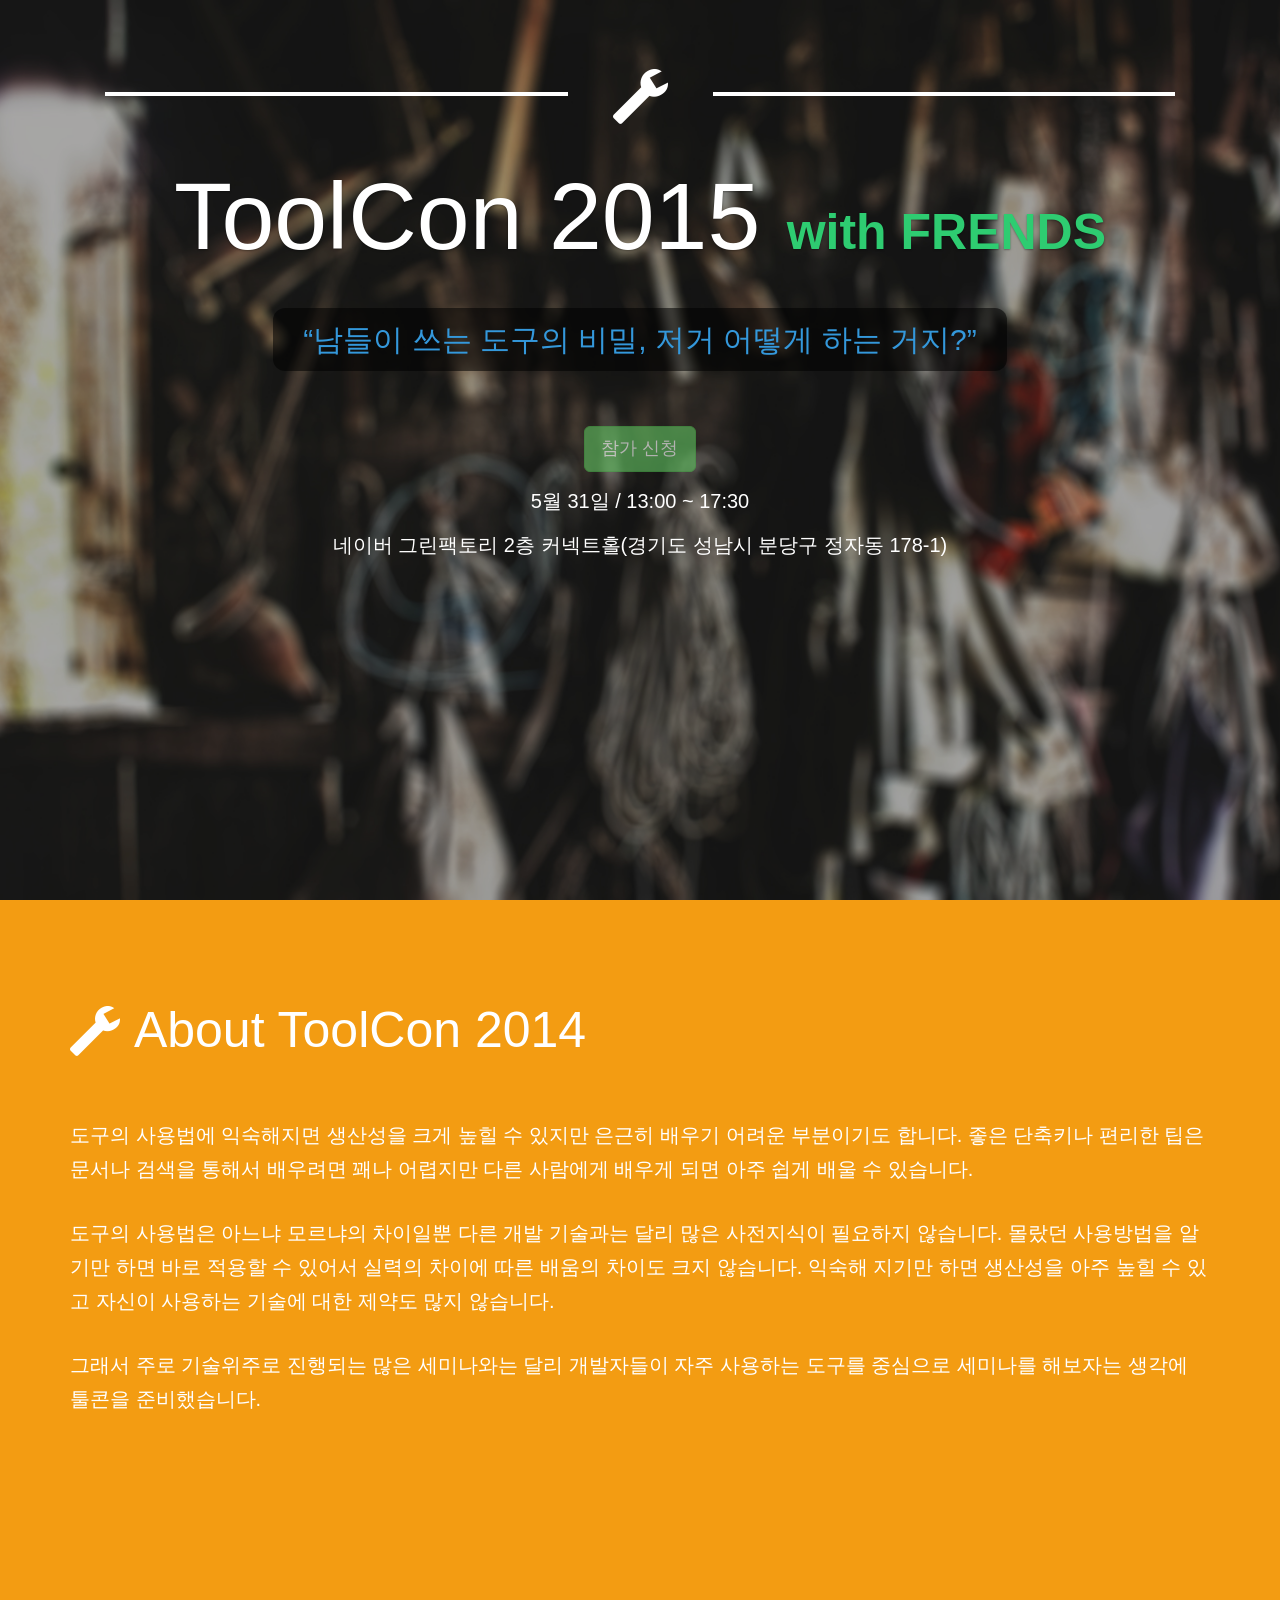
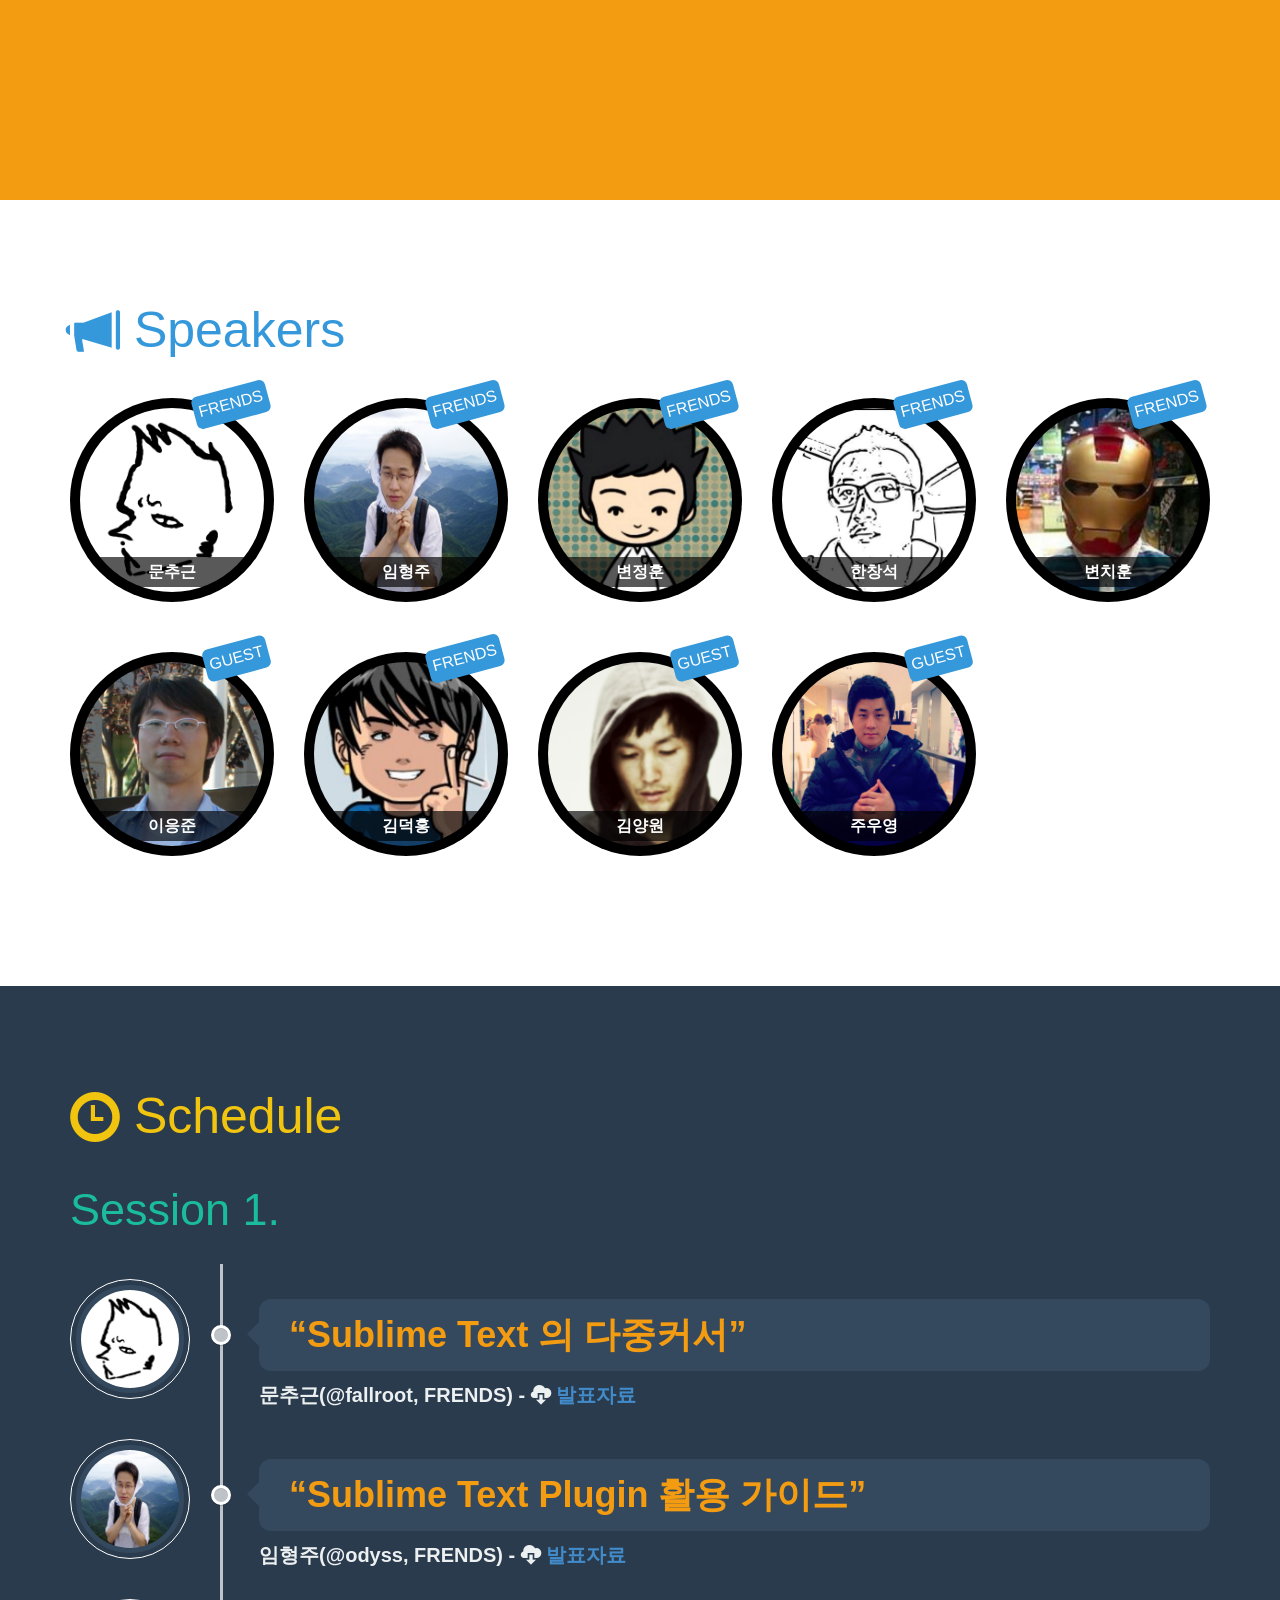
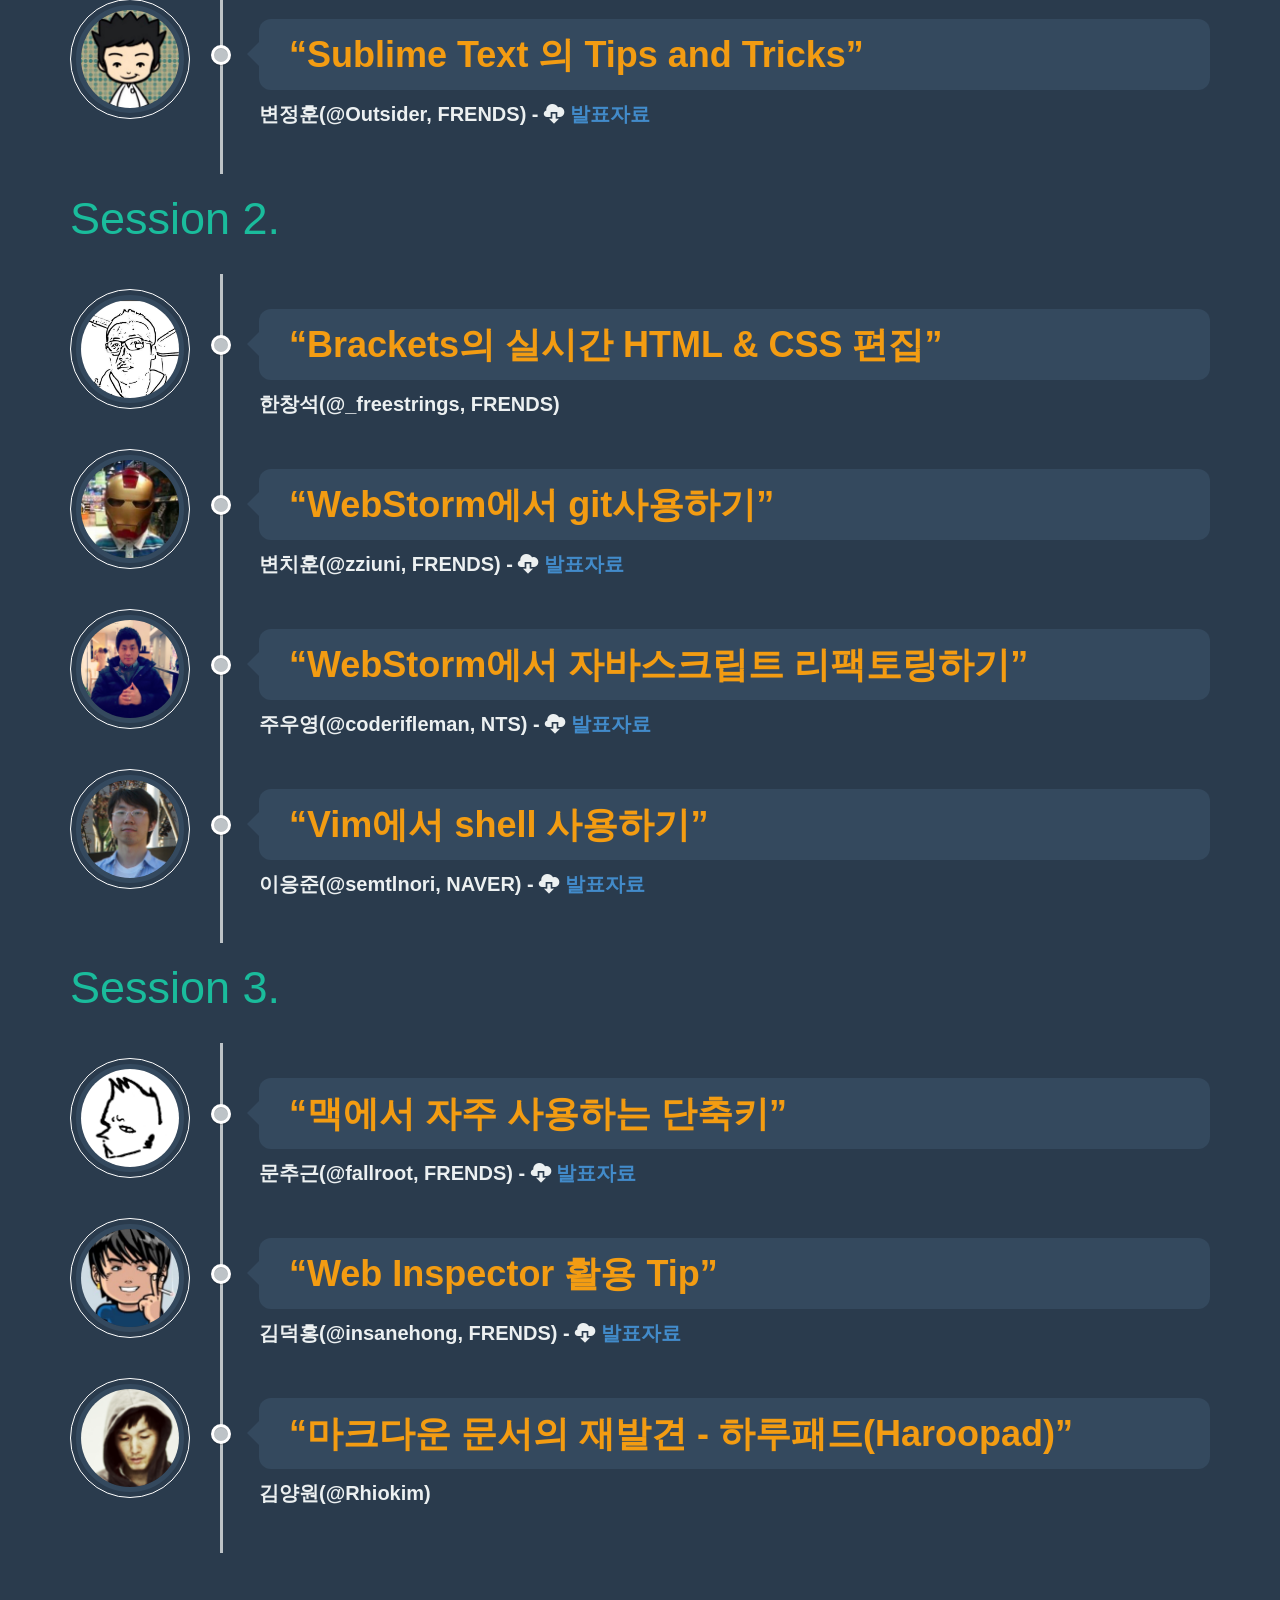
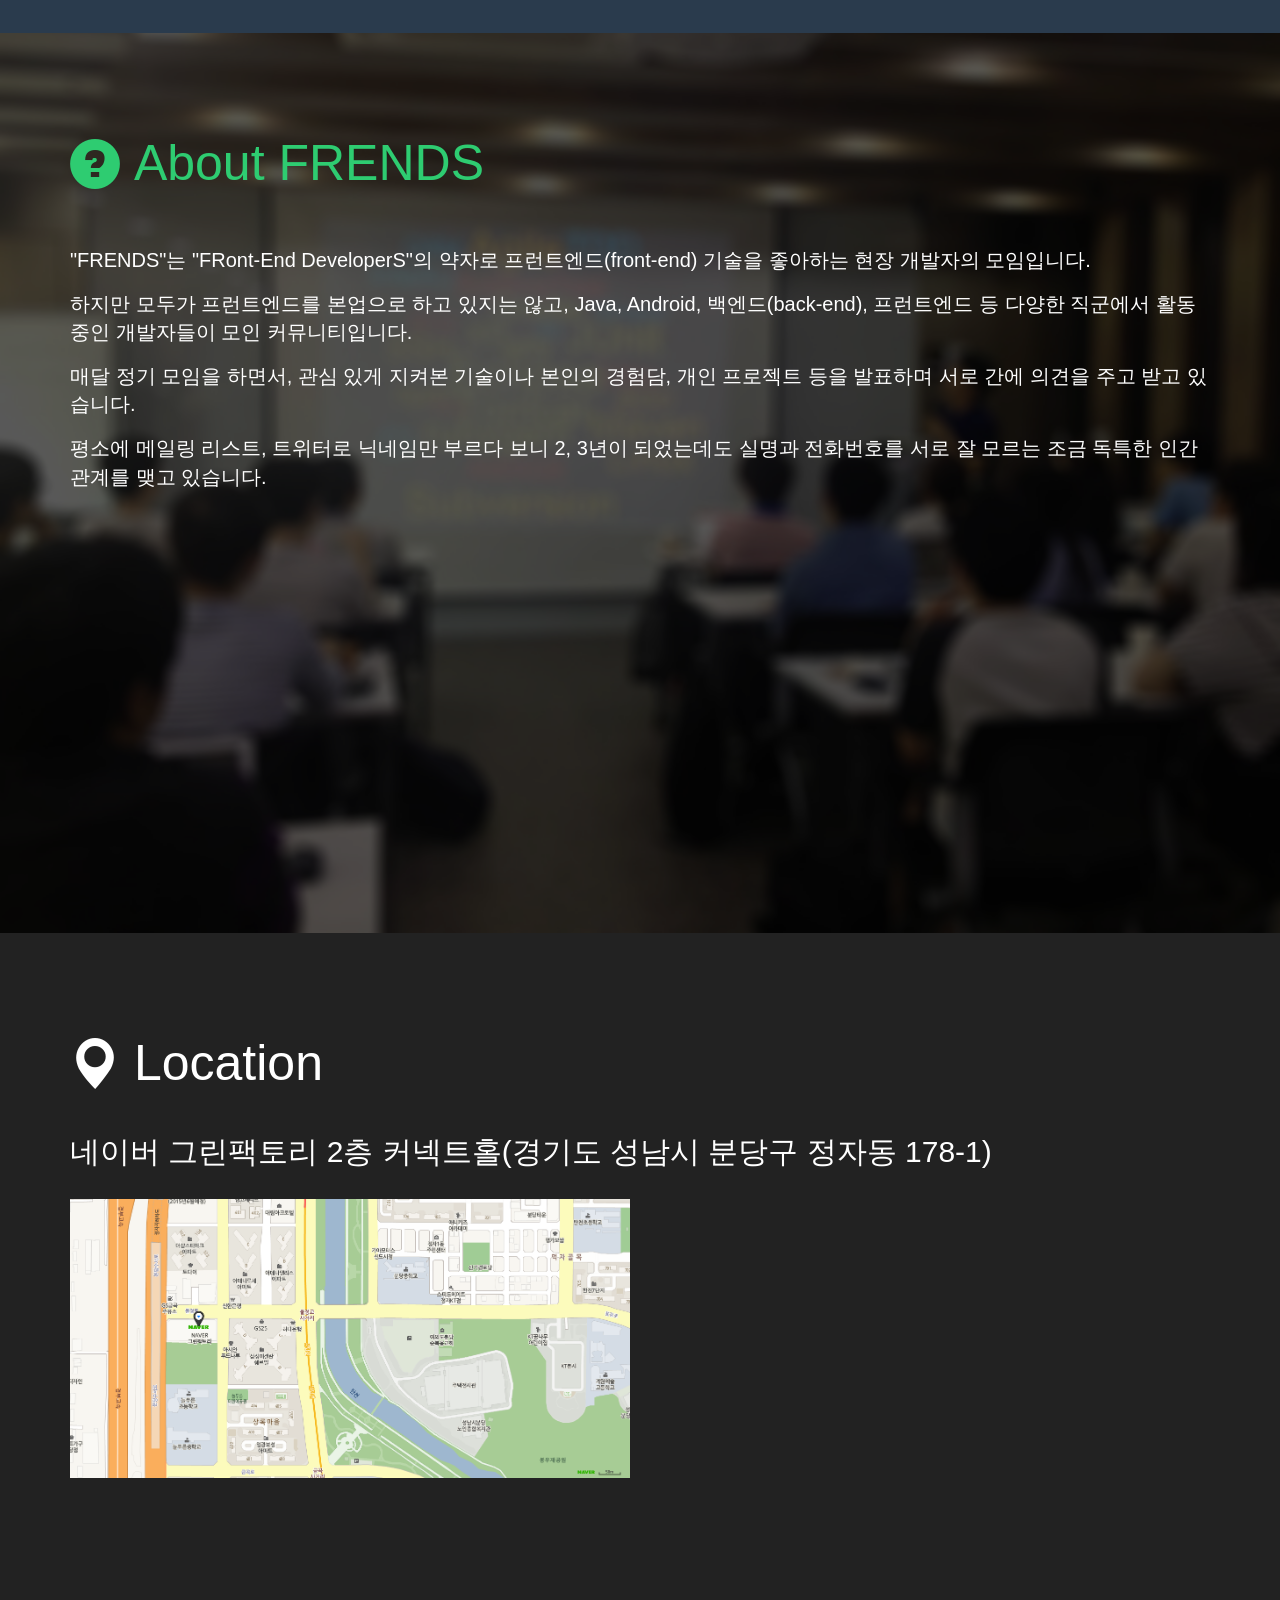
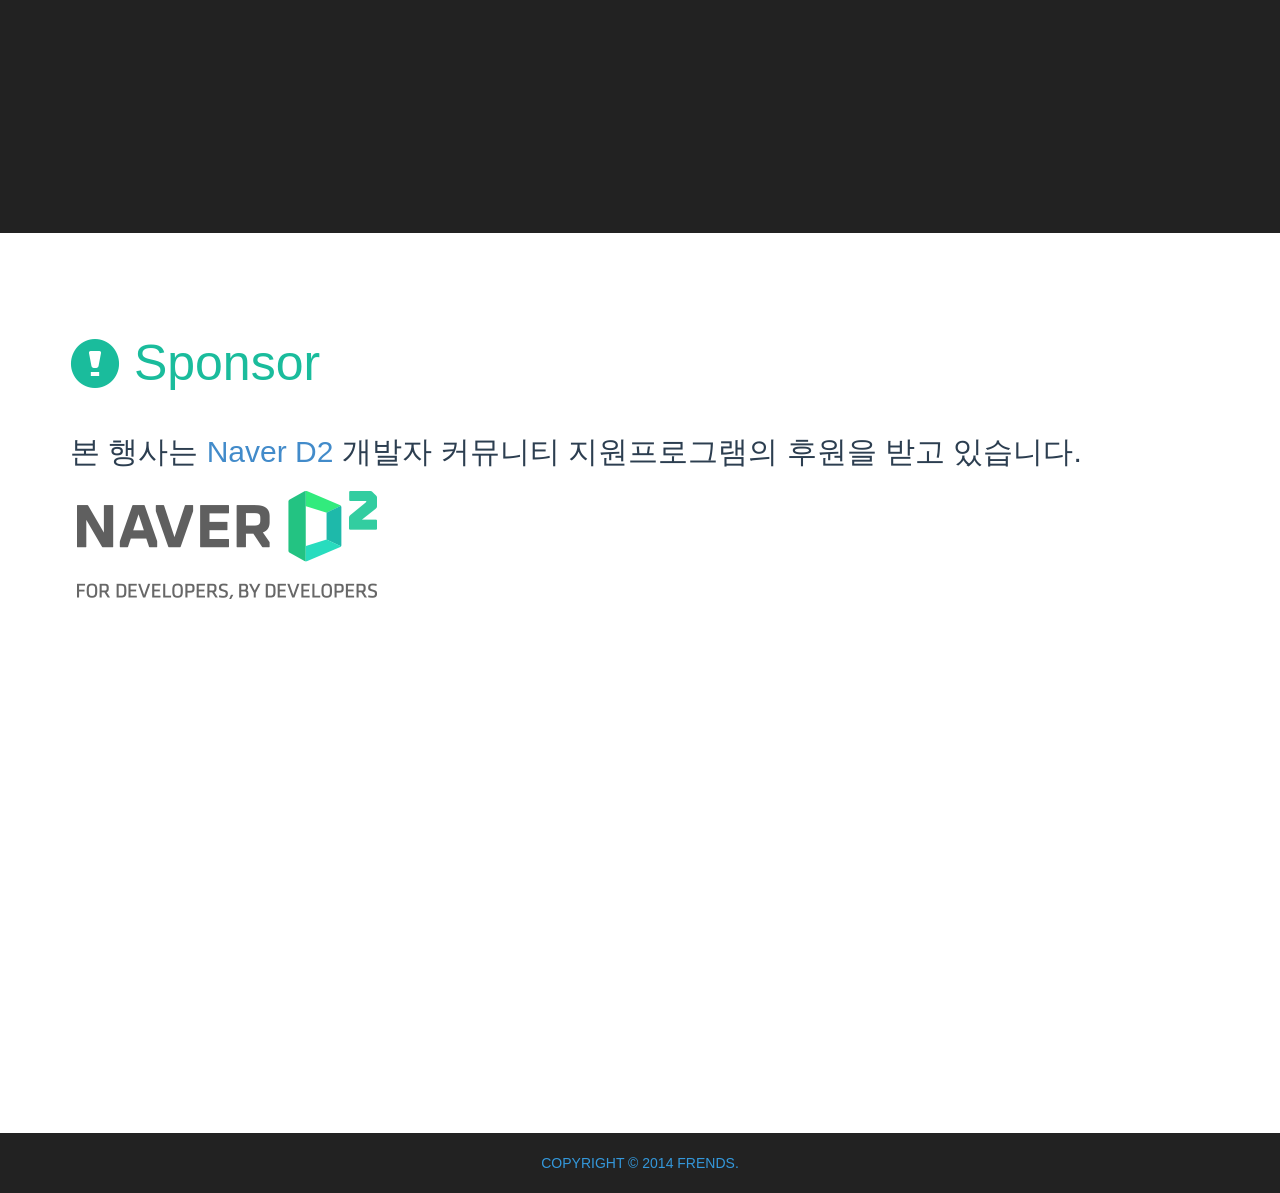
<file: index.html>
<!DOCTYPE html>
<html lang="ko">
<head>
<meta charset="utf-8">
<meta http-equiv="X-UA-Compatible" content="IE=edge,chrome=1">
<title>ToolCon 2014 with FRENDS</title>
<meta name="viewport" content="width=device-width, initial-scale=1.0;" />
<meta name="author" content="FRENDS">
<meta name="description" content="'FRENDS와 함께 하는 ToolCon 2014'는 기술위주로 진행되는 많은 세미나와는 달리 개발자들이 자주 사용하는 도구를 중심으로 편리한 사용 방법 혹은 유용한 Tip 과 관련 지식을 공유하는고 즐기는 국내최초의 개발 툴 컨퍼런스 이다.">
<meta name="keywords" content="FRENDS, ToolCon">
<meta name="generator" content="FRENDS">
<meta property="og:title" content="FRENDS와 함께하는 ToolCon 2014"/>
<meta property="og:type" content="website"/>
<meta property="og:image" content="http://Toolcon.frends.kr/assets/images/toolcon-logo.jpg"/>
<meta property="og:url" content="http://Toolcon.frends.kr/"/>
<meta property="og:description" content="'FRENDS와 함께 하는 ToolCon 2014'는 기술위주로 진행되는 많은 세미나와는 달리 개발자들이 자주 사용하는 도구를 중심으로 편리한 사용 방법 혹은 유용한 Tip 과 관련 지식을 공유하는고 즐기는 국내최초의 개발 툴 컨퍼런스 이다."/>
<meta property="og:site_name" content="FRENDS와 함께하는 ToolCon 2014"/>
<link rel="shortcut icon" href="/assets/images/favicon.ico" type="image/x-icon">
<link rel="icon" href="/assets/images/favicon.ico" type="image/x-icon">
<link rel="stylesheet" href="/assets/bootstrap/css/bootstrap.css">
<link rel="stylesheet" href="/assets/css/style.css">
<!-- HTML5 shim, for IE6-8 support of HTML5 elements -->
<!--[if lt IE 9]>
  <script src="http://html5shim.googlecode.com/svn/trunk/html5.js"></script>
<![endif]-->
</head>
<body>
<header class="navbar navbar-default navbar-fixed-top" role="navigation" data-spy="affix" data-offset-top="10" id="nav">
    <div class="container">
        <div class="navbar-header">
          <button type="button" class="navbar-toggle" data-toggle="collapse" data-target=".navbar-collapse">
            <span class="sr-only">Toggle navigation</span>
            <span class="icon-bar"></span>
            <span class="icon-bar"></span>
            <span class="icon-bar"></span>
          </button>
          <a class="navbar-brand" href="#introduction">ToolCon 2015</a>
        </div>
        <div class="navbar-collapse collapse">
            <ul class="nav navbar-nav">
                <li><a href="#speakers">Speakers</a></li>
                <li><a href="#schedule">Schedule</a></li>
                <li><a href="#location">Location</a></li>
            </ul>
        </div><!--/.nav-collapse -->
    </div>
</header>
<section class="section-introduction" id="introduction">
    <div class="cover-blur-dark"></div>
    <div class="introduction text-center">
        <div class="masthead-branding">
            <i class="glyphicon glyphicon-wrench"></i>
        </div>
        <h1>
            ToolCon 2015 <strong>with FRENDS</strong>
        </h1>
        <h2>“남들이 쓰는 도구의 비밀,  저거 어떻게 하는 거지?”</h2>
        <p >
            <button type="button" disabled="disabled" class="btn btn-success btn-lg" target="_blank">
                참가 신청
            </button>
        </p>
        <p>5월 31일 / 13:00 ~ 17:30</p>
        <p><span>네이버 그린팩토리 2층 커넥트홀</span><span class="address">(경기도 성남시 분당구 정자동 178-1)</span></p>
    </div> 
</section>
<section class="section-about-conference" id="about-ToolCon"> 
    <div class="container">
        <h2 class="sub-title">
            <i class="glyphicon glyphicon-wrench vertical-middle"></i> 
            <span class="vertical-middle">About ToolCon 2014</span>
        </h2>        
        <p>
        도구의 사용법에 익숙해지면 생산성을 크게 높힐 수 있지만 은근히 배우기 어려운 부분이기도 합니다. 좋은 단축키나 편리한 팁은 문서나 검색을 통해서 배우려면 꽤나 어렵지만 다른 사람에게 배우게 되면 아주 쉽게 배울 수 있습니다. 
        </p>
        <p>
        도구의 사용법은 아느냐 모르냐의 차이일뿐 다른 개발 기술과는 달리 많은 사전지식이 필요하지 않습니다. 몰랐던 사용방법을 알기만 하면 바로 적용할 수 있어서 실력의 차이에 따른 배움의 차이도 크지 않습니다. 익숙해 지기만 하면 생산성을 아주 높힐 수 있고 자신이 사용하는 기술에 대한 제약도 많지 않습니다.
        </p>
        <p>
        그래서 주로 기술위주로 진행되는 많은 세미나와는 달리 개발자들이 자주 사용하는 도구를 중심으로 세미나를 해보자는 생각에 툴콘을 준비했습니다.
        </p>
    </div>
</section>
<section class="section-speakers" id="speakers"> 
    <div class="container">
        <h2 class="sub-title">
            <i class="glyphicon glyphicon-bullhorn vertical-middle"></i> 
            <span class="vertical-middle">Speakers</span>
        </h2>
        <ul class="speakers">
            <li  data-info="FRENDS">
                <div class="spearks-image">
                    <a href="https://twitter.com/fallroot" target="_blank">
                        <img src="/assets/images/fallroot.png">
                    </a>
                    <span class="speaker-name">문추근</span>
                    <span class="speaker-twitter">@fallroot</span>
                </div>
            </li>
            <li  data-info="FRENDS">
                <div class="spearks-image">
                    <a href="https://twitter.com/odyss009" target="_blank">
                        <img src="/assets/images/oddyss.jpg">
                    </a>
                    <span class="speaker-name">임형주</span>
                    <span class="speaker-twitter">@odyss</span>
                </div>
            </li>
            <li  data-info="FRENDS">
                <div class="spearks-image">
                    <a href="https://twitter.com/Outsideris" target="_blank">
                        <img src="/assets/images/outsider.jpg">
                    </a>
                    <span class="speaker-name">변정훈</span>
                    <span class="speaker-twitter">@Outsider</span>
                </div>
            </li>
            <li  data-info="FRENDS">
                <div class="spearks-image">
                    <a href="https://twitter.com/_freestrings" target="_blank">
                        <img src="/assets/images/freestring.jpeg">
                    </a>
                    <span class="speaker-name">한창석</span>
                    <span class="speaker-twitter">@_freestrings</span>
                </div>
            </li>
            <li  data-info="FRENDS">
                <div class="spearks-image">
                    <a href="https://twitter.com/zziuni" target="_blank">
                        <img src="/assets/images/zziuni.jpeg">
                    </a>
                    <span class="speaker-name">변치훈</span>
                    <span class="speaker-twitter">@zziuni</span>
                </div>
            </li>
            <li  data-info="GUEST">
                <div class="spearks-image">
                    <a href="https://twitter.com/semtlnori" target="_blank">
                        <img src="/assets/images/semtlnori.jpg">
                    </a>    
                    <span class="speaker-name">이응준</span>
                    <span class="speaker-twitter">@semtlnori</span>
                </div>
            </li>
            <li  data-info="FRENDS">
                 <div class="spearks-image">
                    <a href="https://twitter.com/insanehong" target="_blank">
                        <img src="/assets/images/insanehong.jpeg">
                    </a>
                    <span class="speaker-name">김덕홍</span>
                    <span class="speaker-twitter">@insanehong</span>
                </div>
            </li>
            <li data-info="GUEST">
                <div class="spearks-image">
                    <a href="https://twitter.com/Rhiokim" target="_blank">
                        <img src="/assets/images/rhio.png">
                    </a>
                    <span class="speaker-name">김양원</span>
                    <span class="speaker-twitter">@Rhiokim</span>
                </div>
            </li>
            <li data-info="GUEST">
                <div class="spearks-image">
                    <a href="https://twitter.com/coderifleman" target="_blank">
                        <img src="/assets/images/coderifleman.jpeg">
                    </a>
                    <span class="speaker-name">주우영</span>
                    <span class="speaker-twitter">@coderifleman</span>
                </div>
            </li>
        </ul>
    </div>
</section>
<section class="section-schedule" id="schedule">
    <div class="cover-blur-dark invers"></div>
    <div class="container">
        <h2 class="sub-title">
            <i class="glyphicon glyphicon-time vertical-middle"></i> 
            <span class="vertical-middle">Schedule</span>
        </h2>
        <h3>Session 1.</h3>
        <ul class="schedule">
            <li>
                <div class="speaker-image">
                    <img src="/assets/images/fallroot.png">
                </div>
                <div class="schedule-description">
                    <div class="description-content">“Sublime Text 의 다중커서”</div>
                    <div class="desctiption-metainfo">
                        <span>문추근(@fallroot, FRENDS) - <i class="glyphicon glyphicon-cloud-download"></i> <a href="http://www.slideshare.net/fallroot/multiple-cursors-in-sublime-text" target="_blank">발표자료</a></span>
                    </div>
                </div>
            </li>
            <li>
                <div class="speaker-image">
                    <img src="/assets/images/oddyss.jpg">
                </div>
                <div class="schedule-description">
                    <div class="description-content">“Sublime Text Plugin 활용 가이드”</div>
                    <div class="desctiption-metainfo">
                        <span>임형주(@odyss, FRENDS) - <i class="glyphicon glyphicon-cloud-download"></i> <a href="http://www.slideshare.net/odyss009/development-with-sublime" target="_blank">발표자료</a></span>
                    </div>
                </div>
            </li>
            <li>
                <div class="speaker-image">
                    <img src="/assets/images/outsider.jpg">
                </div>
                <div class="schedule-description">
                    <div class="description-content">“Sublime Text 의 Tips and Tricks”</div>
                    <div class="desctiption-metainfo">
                        <span>변정훈(@Outsider, FRENDS) - <i class="glyphicon glyphicon-cloud-download"></i> <a href="http://www.slideshare.net/rockdoli/toolcon-2014" target="_blank">발표자료</a></span>
                    </div>
                </div>
            </li>
        </ul>
        <h3>Session 2.</h3>
        <ul class="schedule">
            <li>
                <div class="speaker-image">
                    <img src="/assets/images/freestring.jpeg">
                </div>
                <div class="schedule-description">
                    <div class="description-content">“Brackets의 실시간 HTML & CSS 편집”</div>
                    <div class="desctiption-metainfo">
                        <span>한창석(@_freestrings, FRENDS)</span>
                    </div>
                </div>
            </li>
            <li>
                <div class="speaker-image">
                    <img src="/assets/images/zziuni.jpeg">
                </div>
                <div class="schedule-description">
                    <div class="description-content">“WebStorm에서 git사용하기”</div>
                    <div class="desctiption-metainfo">
                        <span>변치훈(@zziuni, FRENDS) - <i class="glyphicon glyphicon-cloud-download"></i> <a href="http://www.slideshare.net/zziuni/2014-frendss-toolcon-webstorm-git " target="_blank">발표자료</a></span>
                    </div>
                </div>
            </li>
            <li>
                <div class="speaker-image">
                    <img src="/assets/images/coderifleman.jpeg">
                </div>
                <div class="schedule-description">
                    <div class="description-content">“WebStorm에서 자바스크립트 리팩토링하기”</div>
                    <div class="desctiption-metainfo">
                        <span>주우영(@coderifleman, NTS)  - <i class="glyphicon glyphicon-cloud-download"></i> <a href="http://www.slideshare.net/UyeongJu/toolcon2014-webstorm" target="_blank">발표자료</a></span>
                    </div>
                </div>
            </li>
            <li>
                <div class="speaker-image">
                    <img src="/assets/images/semtlnori.jpg">
                </div>
                <div class="schedule-description">
                    <div class="description-content">“Vim에서 shell 사용하기”</div>
                    <div class="desctiption-metainfo">
                        <span>이응준(@semtlnori, NAVER) - <i class="glyphicon glyphicon-cloud-download"></i> <a href="https://github.com/npcode/vimxshell/blob/master/vim.md" target="_blank">발표자료</a></span>
                    </div>
                </div>
            </li>
        </ul>
        <h3>Session 3.</h3>
        <ul class="schedule">
            <li>
                <div class="speaker-image">
                    <img src="/assets/images/fallroot.png">
                </div>
                <div class="schedule-description">
                    <div class="description-content">“맥에서 자주 사용하는 단축키”</div>
                    <div class="desctiption-metainfo">
                        <span>문추근(@fallroot, FRENDS) - <i class="glyphicon glyphicon-cloud-download"></i> <a href="http://www.slideshare.net/fallroot/os-x-basic-shortcuts" target="_blank">발표자료</a></span>
                    </div>
                </div>
            </li>
            <li>
                <div class="speaker-image">
                    <img src="/assets/images/insanehong.jpeg">
                </div>
                <div class="schedule-description">
                    <div class="description-content">“Web Inspector 활용 Tip”</div>
                    <div class="desctiption-metainfo">
                        <span>김덕홍(@insanehong, FRENDS) - <i class="glyphicon glyphicon-cloud-download"></i> <a href="http://www.slideshare.net/insanehong/how-to-use-web-inspector-at-toolcon-2014" target="_blank">발표자료</a></span>
                    </div>
                </div>
            </li>
            <li>
                <div class="speaker-image">
                    <img src="/assets/images/rhio.png">
                </div>
                <div class="schedule-description">
                    <div class="description-content">“마크다운 문서의 재발견 - 하루패드(Haroopad)”</div>
                    <div class="desctiption-metainfo">
                        <span>김양원(@Rhiokim)</span>
                    </div>
                </div>
            </li>
        </ul>
    </div>
</section>
<section class="section-frends">
    <div class="cover-blur-dark inverse"></div>
    <div class="container">
       <h2 class="sub-title">
            <i class="glyphicon glyphicon-question-sign vertical-middle"></i> 
            <span class="vertical-middle">About FRENDS</span>
        </h2>
        <p>"FRENDS"는 "FRont-End DeveloperS"의 약자로 프런트엔드(front-end) 기술을 좋아하는 현장 개발자의 모임입니다.</p> 
        <p>하지만 모두가 프런트엔드를 본업으로 하고 있지는 않고, Java, Android, 백엔드(back-end), 프런트엔드 등 다양한 직군에서 활동 중인 개발자들이 모인 커뮤니티입니다.</p>
        <p>매달 정기 모임을 하면서, 관심 있게 지켜본 기술이나 본인의 경험담, 개인 프로젝트 등을 발표하며 서로 간에 의견을 주고 받고 있습니다.</p>
        <p>평소에 메일링 리스트, 트위터로 닉네임만 부르다 보니 2, 3년이 되었는데도 실명과 전화번호를 서로 잘 모르는 조금 독특한 인간 관계를 맺고 있습니다.</p>
    </div>
</section>
<section class="section-location" id="location">
    <div class="container">
       <h2 class="sub-title">
            <i class="glyphicon glyphicon-map-marker vertical-middle"></i> 
            <span class="vertical-middle">Location</span>
        </h2>
        <p>네이버 그린팩토리 2층 커넥트홀(경기도 성남시 분당구 정자동 178-1)</p>
        <div class="location-map">
            <a href="http://me2.do/xSZd5P27" target="_blank"><img src="/assets/images/map.png"></a>
        </div>
    </div>
</section>
<section class="section-sponsor">
    <div class="container">
         <h2 class="sub-title">
            <i class="glyphicon glyphicon-exclamation-sign vertical-middle"></i> 
            <span class="vertical-middle">Sponsor</span>
        </h2>
        <p>본 행사는  <a href="http://dev.naver.com/d2" target="_blank">Naver D2</a> 개발자 커뮤니티 지원프로그램의 후원을 받고 있습니다.<p> 
        <p class="sponsor-banner"><img src="/assets/images/NAVER_D2_banner_314.png"></p>
    </div>
</section>
<footer>
    <p>COPYRIGHT © 2014 FRENDS.</p>
</footer>
<script src="/assets/javascripts/jquery.1.9.1.min.js"></script> 
<script src="/assets/bootstrap/js/bootstrap.min.js"></script>
<script type="text/javascript"
 src="http://openapi.map.naver.com/openapi/naverMap.naver?ver=2.0&key=659cb50c578d00184c448c28c17706f1"></script>
<script src="/assets/javascripts/toolcon2014.js"></script> 
</body>
</html>
</file>
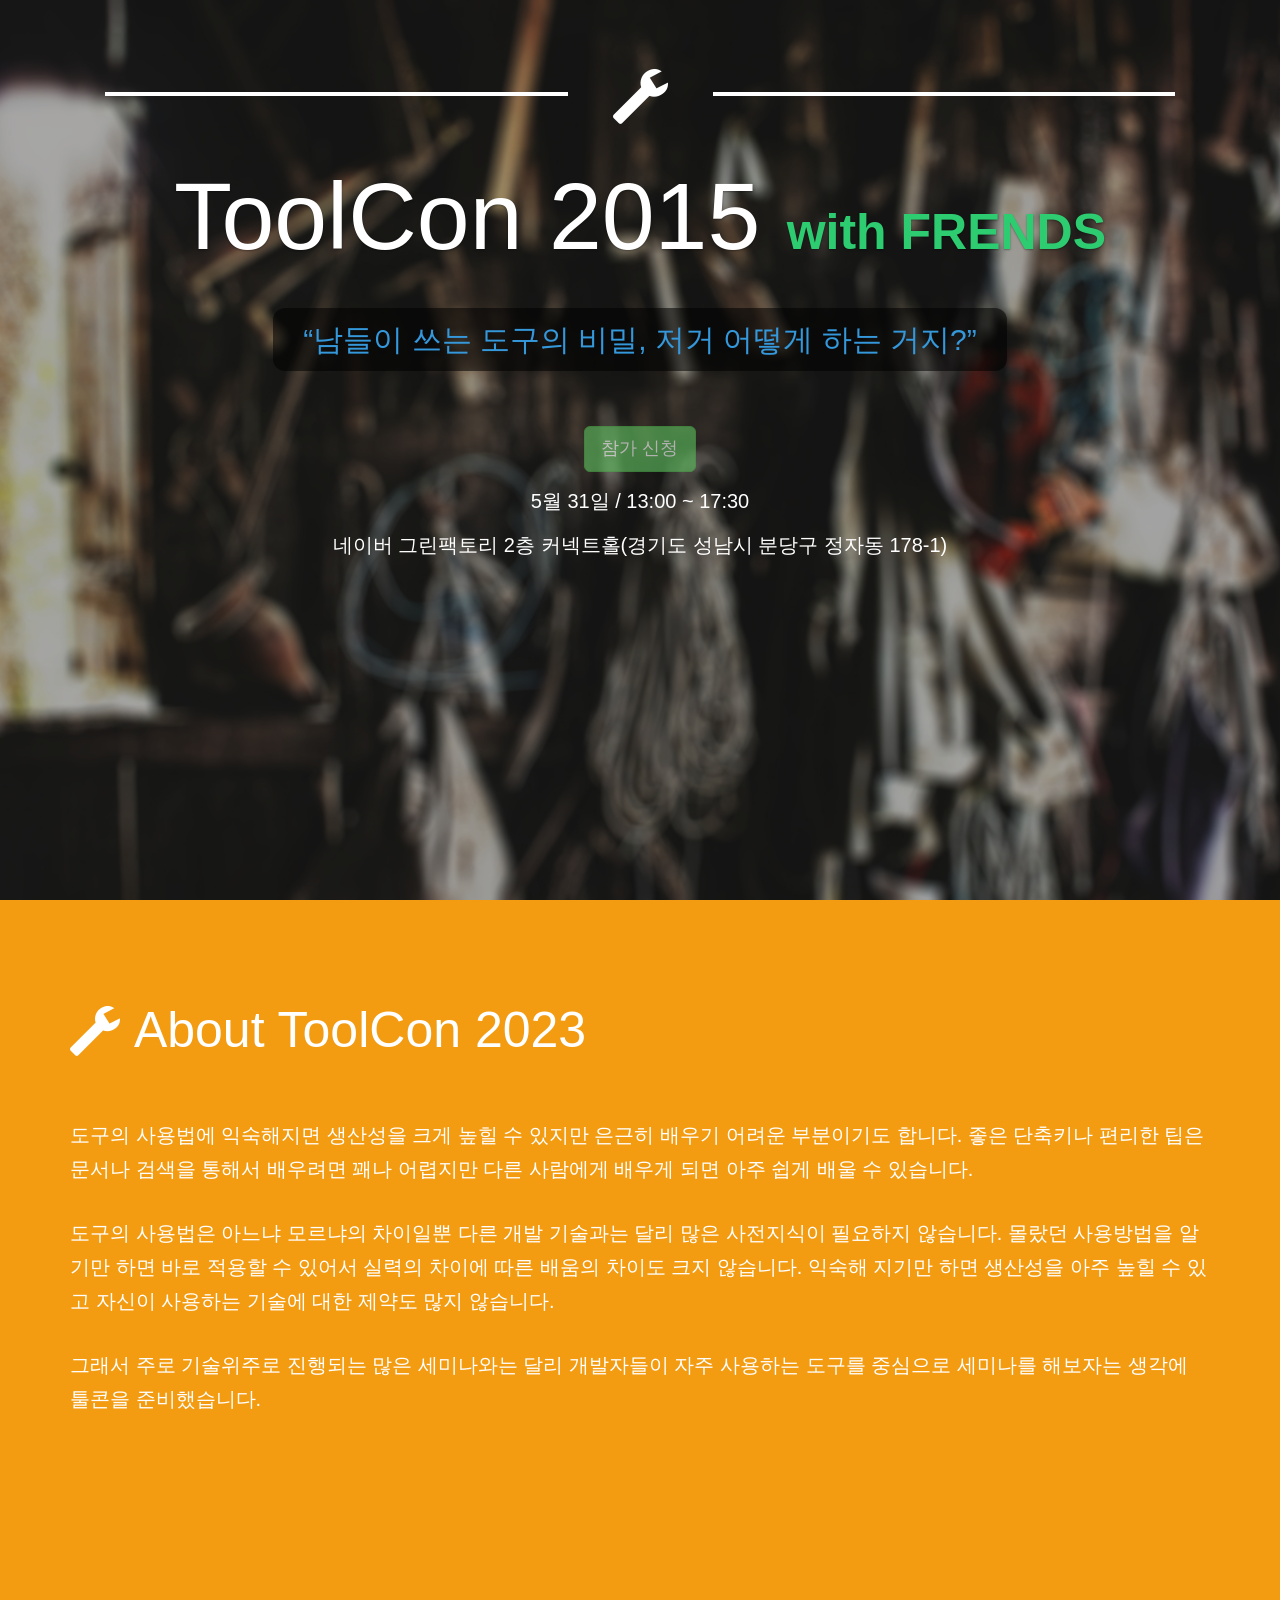
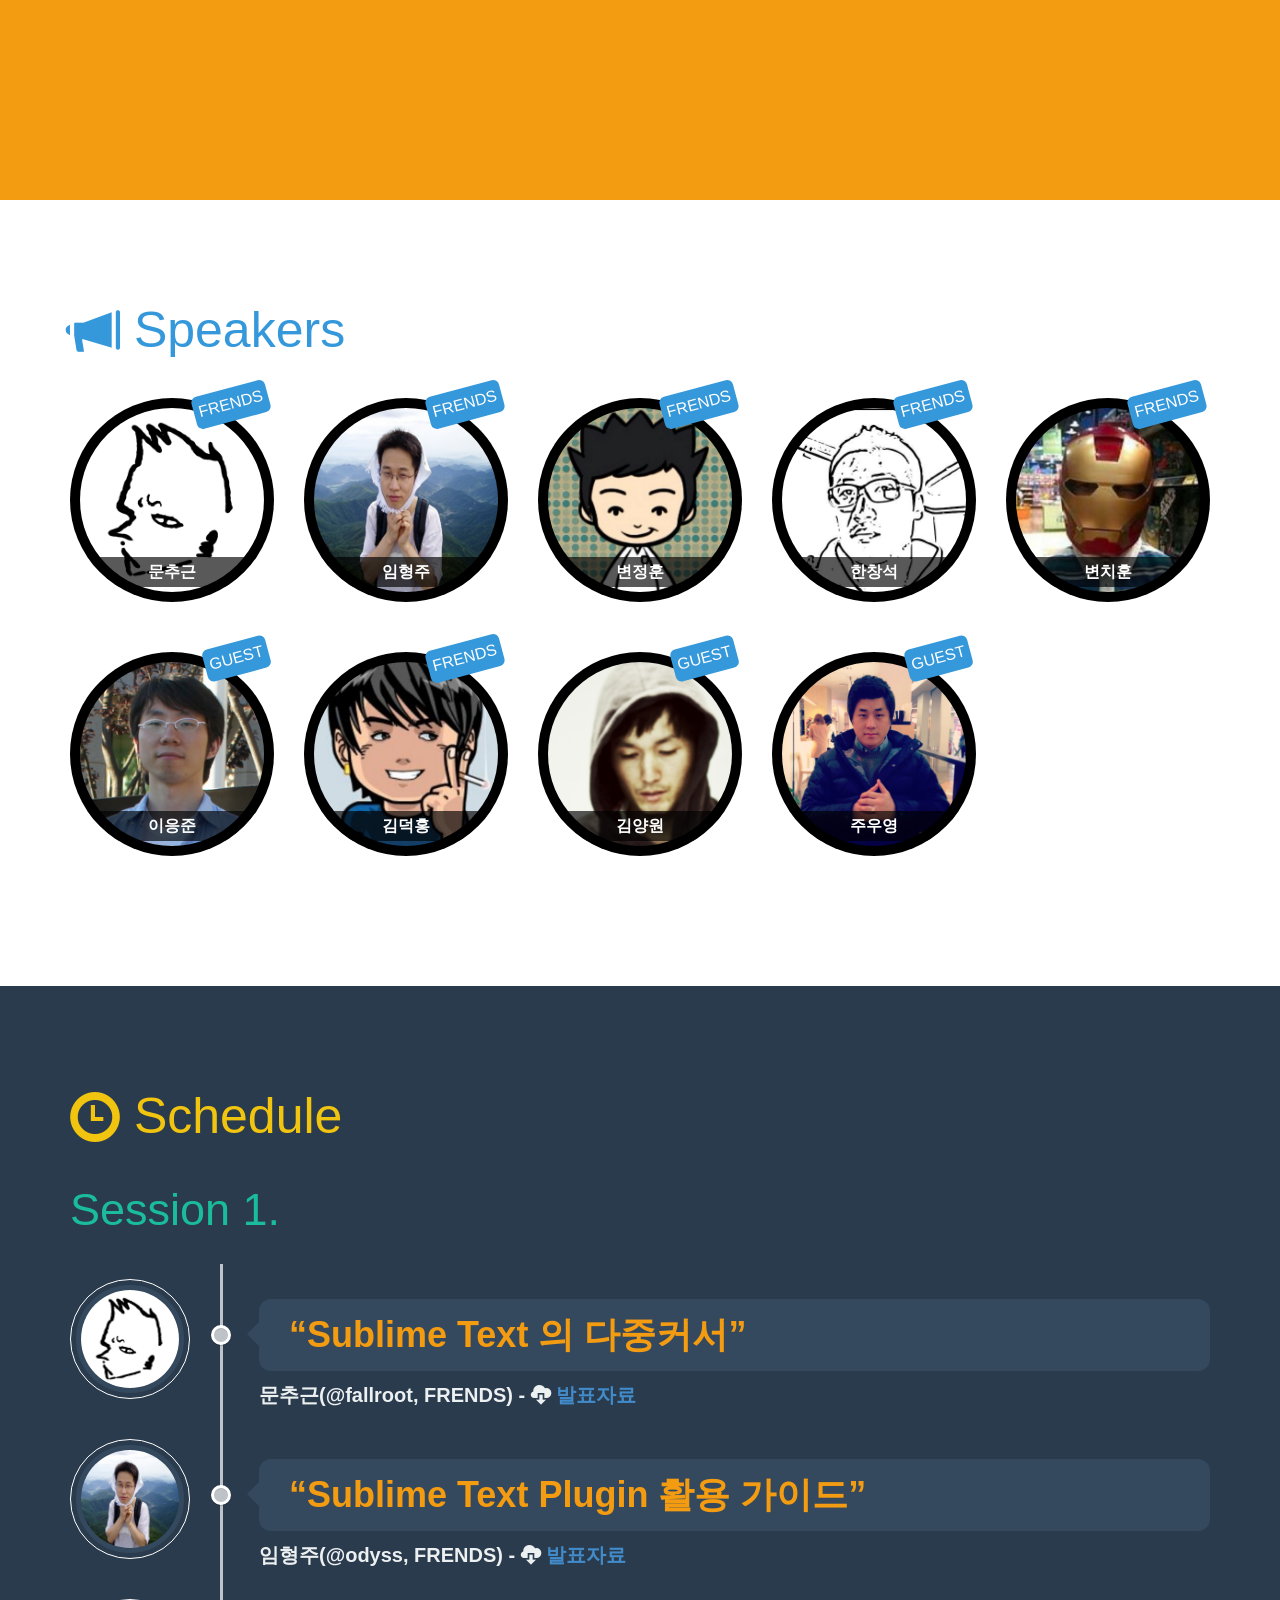
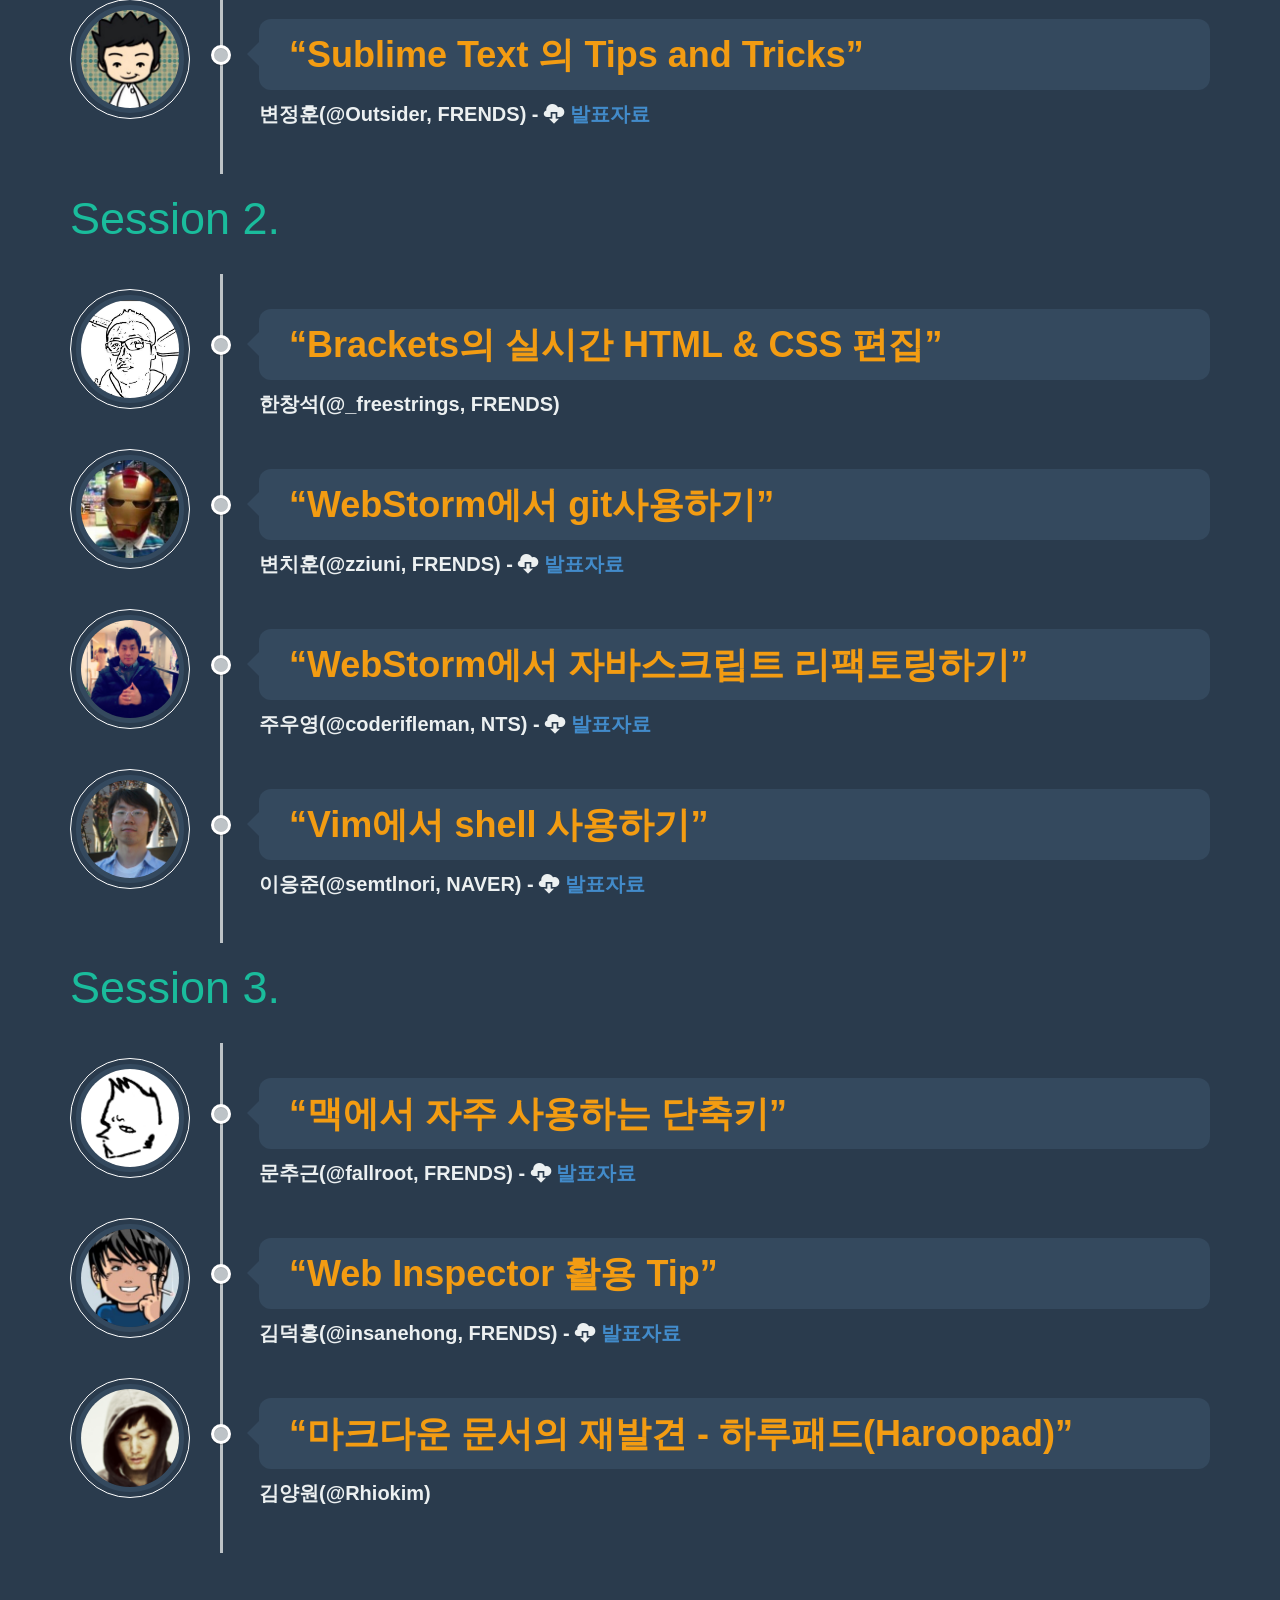
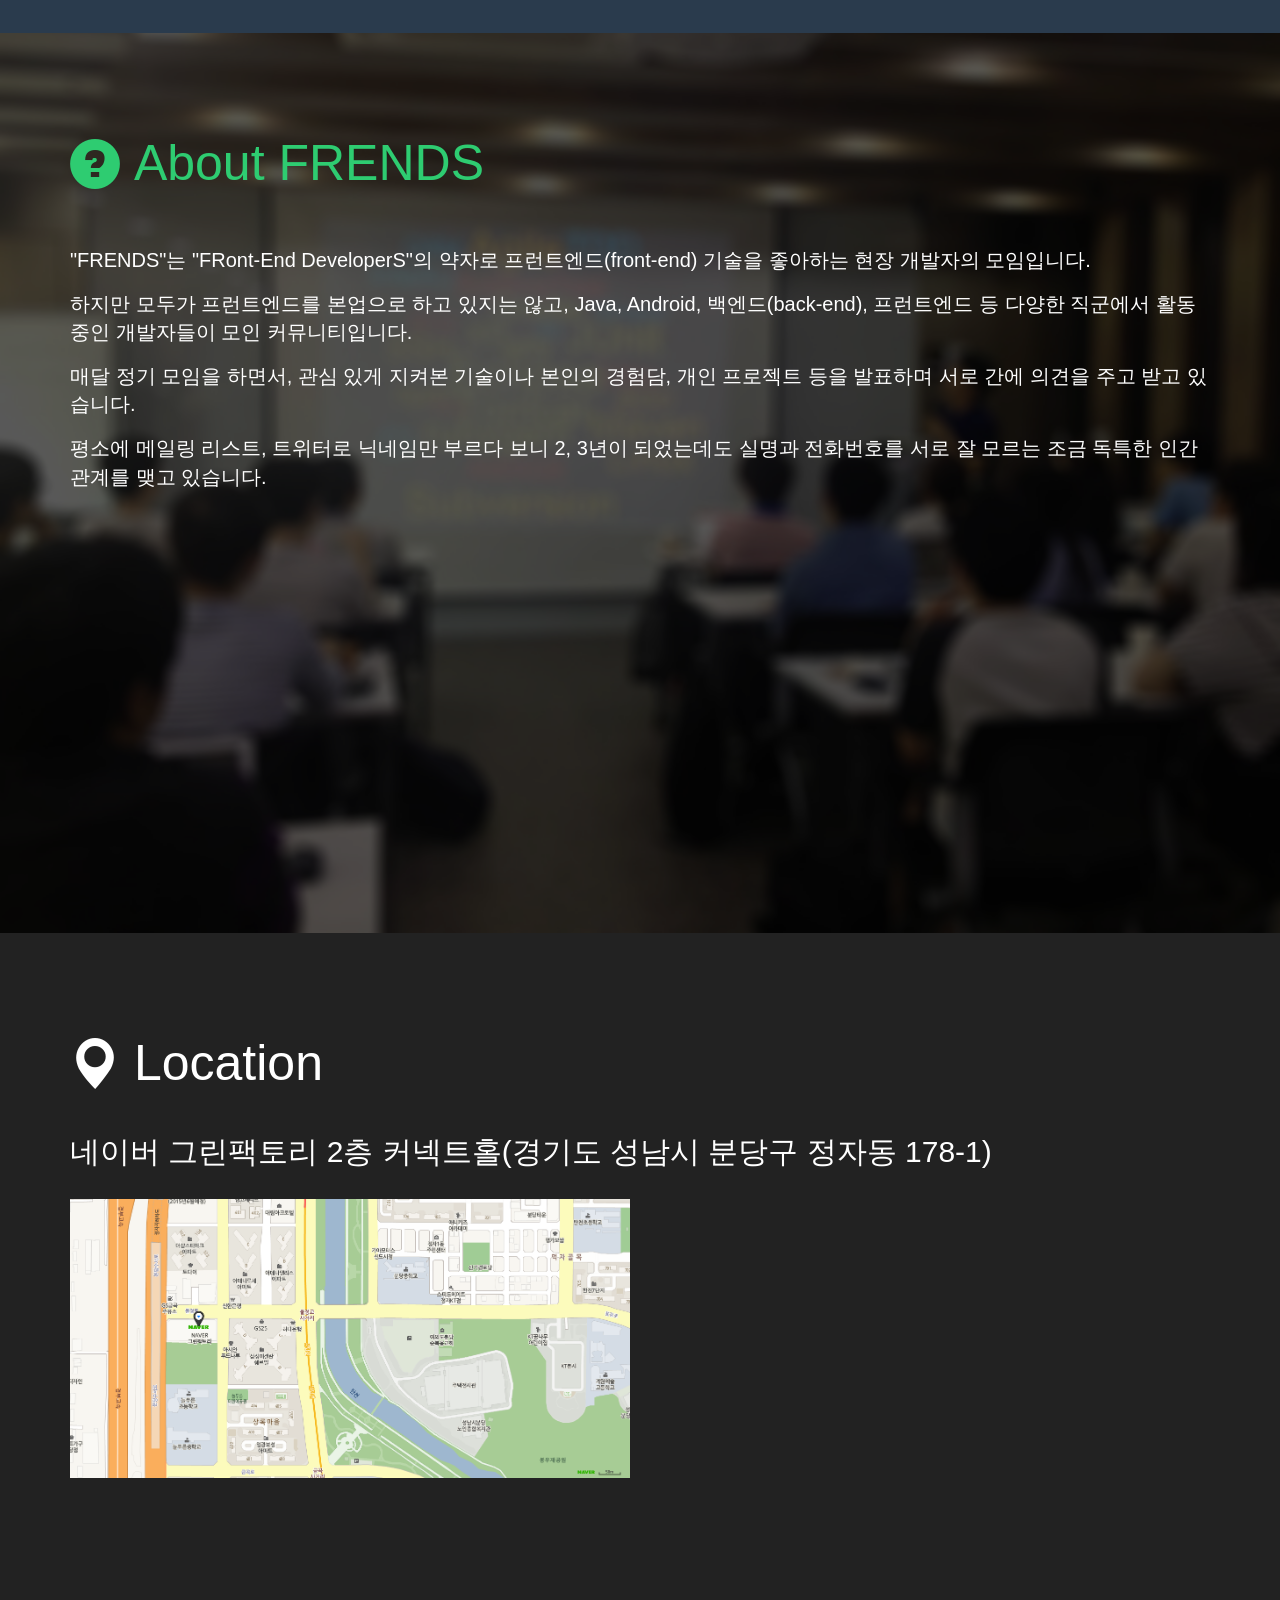
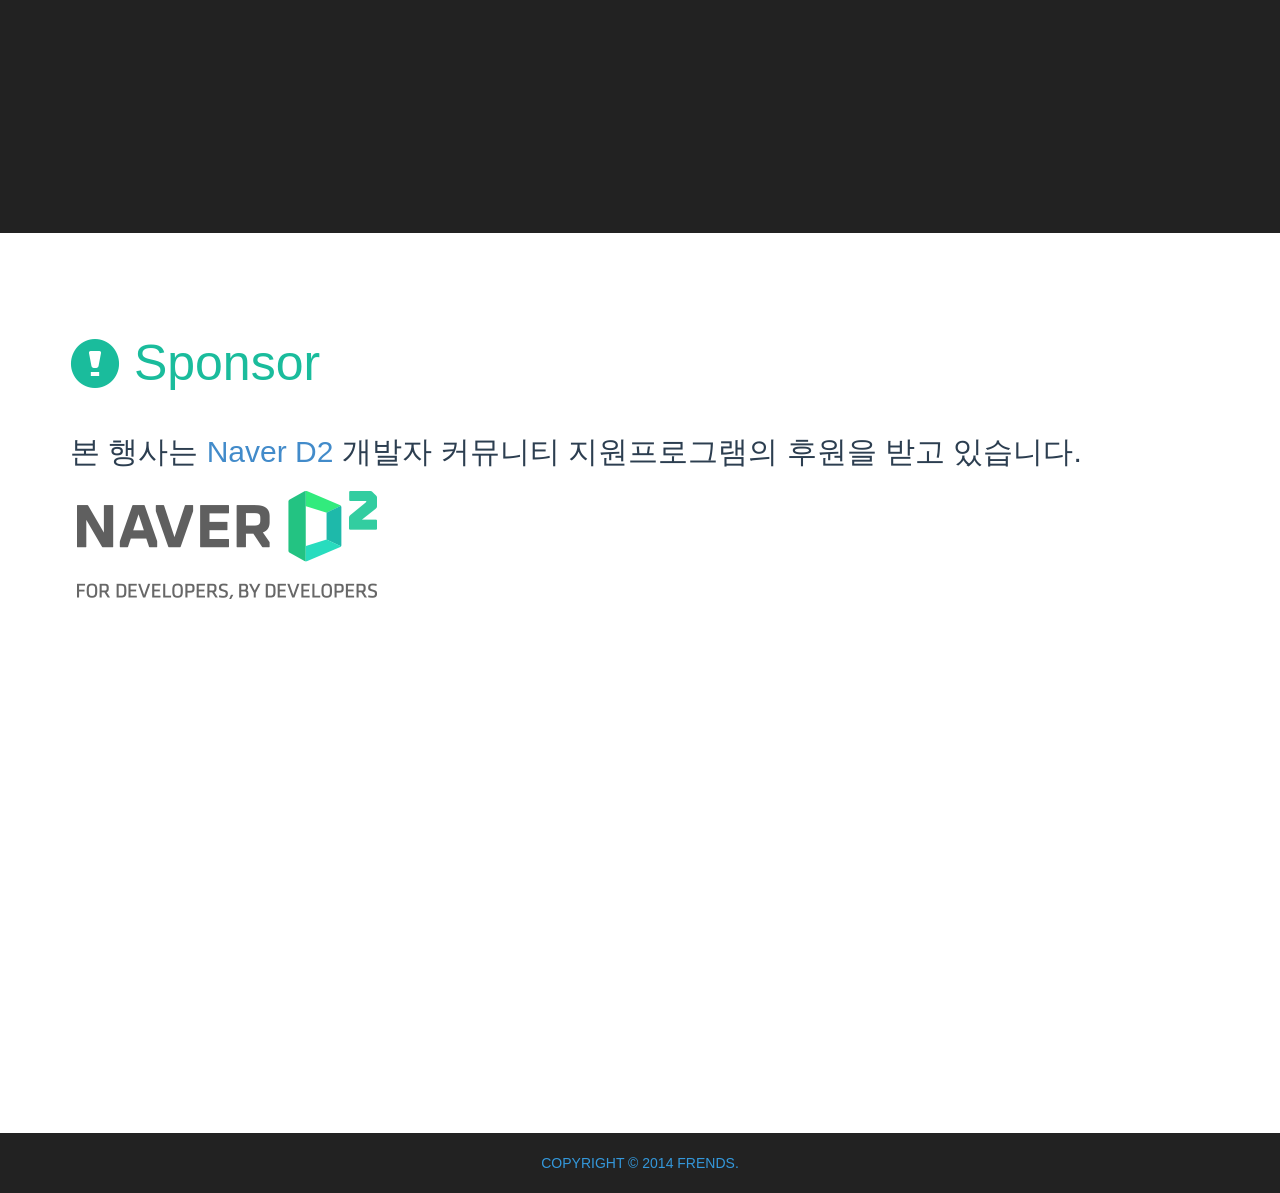
<file: WebContent/index.html>
<!DOCTYPE html>
<html lang="ko">
<head>
<meta charset="utf-8">
<meta http-equiv="X-UA-Compatible" content="IE=edge,chrome=1">
<title>ToolCon 2014 with FRENDS</title>
<meta name="viewport" content="width=device-width, initial-scale=1.0;" />
<meta name="author" content="FRENDS">
<meta name="description" content="'FRENDS와 함께 하는 ToolCon 2023'는 기술위주로 진행되는 많은 세미나와는 달리 개발자들이 자주 사용하는 도구를 중심으로 편리한 사용 방법 혹은 유용한 Tip 과 관련 지식을 공유하는고 즐기는 국내최초의 개발 툴 컨퍼런스 이다.">
<meta name="keywords" content="FRENDS, ToolCon">
<meta name="generator" content="FRENDS">
<meta property="og:title" content="FRENDS와 함께하는 ToolCon 2023"/>
<meta property="og:type" content="website"/>
<meta property="og:image" content="http://Toolcon.frends.kr/assets/images/toolcon-logo.jpg"/>
<meta property="og:url" content="http://Toolcon.frends.kr/"/>
<meta property="og:description" content="'FRENDS와 함께 하는 ToolCon 2023'는 기술위주로 진행되는 많은 세미나와는 달리 개발자들이 자주 사용하는 도구를 중심으로 편리한 사용 방법 혹은 유용한 Tip 과 관련 지식을 공유하는고 즐기는 국내최초의 개발 툴 컨퍼런스 이다."/>
<meta property="og:site_name" content="FRENDS와 함께하는 ToolCon 2023"/>
<link rel="shortcut icon" href="/assets/images/favicon.ico" type="image/x-icon">
<link rel="icon" href="/assets/images/favicon.ico" type="image/x-icon">
<link rel="stylesheet" href="/assets/bootstrap/css/bootstrap.css">
<link rel="stylesheet" href="/assets/css/style.css">
<!-- HTML5 shim, for IE6-8 support of HTML5 elements -->
<!--[if lt IE 9]>
  <script src="http://html5shim.googlecode.com/svn/trunk/html5.js"></script>
<![endif]-->
</head>
<body>
<header class="navbar navbar-default navbar-fixed-top" role="navigation" data-spy="affix" data-offset-top="10" id="nav">
    <div class="container">
        <div class="navbar-header">
          <button type="button" class="navbar-toggle" data-toggle="collapse" data-target=".navbar-collapse">
            <span class="sr-only">Toggle navigation</span>
            <span class="icon-bar"></span>
            <span class="icon-bar"></span>
            <span class="icon-bar"></span>
          </button>
          <a class="navbar-brand" href="#introduction">ToolCon 2015</a>
        </div>
        <div class="navbar-collapse collapse">
            <ul class="nav navbar-nav">
                <li><a href="#speakers">Speakers</a></li>
                <li><a href="#schedule">Schedule</a></li>
                <li><a href="#location">Location</a></li>
            </ul>
        </div><!--/.nav-collapse -->
    </div>
</header>
<section class="section-introduction" id="introduction">
    <div class="cover-blur-dark"></div>
    <div class="introduction text-center">
        <div class="masthead-branding">
            <i class="glyphicon glyphicon-wrench"></i>
        </div>
        <h1>
            ToolCon 2015 <strong>with FRENDS</strong>
        </h1>
        <h2>“남들이 쓰는 도구의 비밀,  저거 어떻게 하는 거지?”</h2>
        <p >
            <button type="button" disabled="disabled" class="btn btn-success btn-lg" target="_blank">
                참가 신청
            </button>
        </p>
        <p>5월 31일 / 13:00 ~ 17:30</p>
        <p><span>네이버 그린팩토리 2층 커넥트홀</span><span class="address">(경기도 성남시 분당구 정자동 178-1)</span></p>
    </div> 
</section>
<section class="section-about-conference" id="about-ToolCon"> 
    <div class="container">
        <h2 class="sub-title">
            <i class="glyphicon glyphicon-wrench vertical-middle"></i> 
            <span class="vertical-middle">About ToolCon 2023</span>
        </h2>        
        <p>
        도구의 사용법에 익숙해지면 생산성을 크게 높힐 수 있지만 은근히 배우기 어려운 부분이기도 합니다. 좋은 단축키나 편리한 팁은 문서나 검색을 통해서 배우려면 꽤나 어렵지만 다른 사람에게 배우게 되면 아주 쉽게 배울 수 있습니다. 
        </p>
        <p>
        도구의 사용법은 아느냐 모르냐의 차이일뿐 다른 개발 기술과는 달리 많은 사전지식이 필요하지 않습니다. 몰랐던 사용방법을 알기만 하면 바로 적용할 수 있어서 실력의 차이에 따른 배움의 차이도 크지 않습니다. 익숙해 지기만 하면 생산성을 아주 높힐 수 있고 자신이 사용하는 기술에 대한 제약도 많지 않습니다.
        </p>
        <p>
        그래서 주로 기술위주로 진행되는 많은 세미나와는 달리 개발자들이 자주 사용하는 도구를 중심으로 세미나를 해보자는 생각에 툴콘을 준비했습니다.
        </p>
    </div>
</section>
<section class="section-speakers" id="speakers"> 
    <div class="container">
        <h2 class="sub-title">
            <i class="glyphicon glyphicon-bullhorn vertical-middle"></i> 
            <span class="vertical-middle">Speakers</span>
        </h2>
        <ul class="speakers">
            <li  data-info="FRENDS">
                <div class="spearks-image">
                    <a href="https://twitter.com/fallroot" target="_blank">
                        <img src="/assets/images/fallroot.png">
                    </a>
                    <span class="speaker-name">문추근</span>
                    <span class="speaker-twitter">@fallroot</span>
                </div>
            </li>
            <li  data-info="FRENDS">
                <div class="spearks-image">
                    <a href="https://twitter.com/odyss009" target="_blank">
                        <img src="/assets/images/oddyss.jpg">
                    </a>
                    <span class="speaker-name">임형주</span>
                    <span class="speaker-twitter">@odyss</span>
                </div>
            </li>
            <li  data-info="FRENDS">
                <div class="spearks-image">
                    <a href="https://twitter.com/Outsideris" target="_blank">
                        <img src="/assets/images/outsider.jpg">
                    </a>
                    <span class="speaker-name">변정훈</span>
                    <span class="speaker-twitter">@Outsider</span>
                </div>
            </li>
            <li  data-info="FRENDS">
                <div class="spearks-image">
                    <a href="https://twitter.com/_freestrings" target="_blank">
                        <img src="/assets/images/freestring.jpeg">
                    </a>
                    <span class="speaker-name">한창석</span>
                    <span class="speaker-twitter">@_freestrings</span>
                </div>
            </li>
            <li  data-info="FRENDS">
                <div class="spearks-image">
                    <a href="https://twitter.com/zziuni" target="_blank">
                        <img src="/assets/images/zziuni.jpeg">
                    </a>
                    <span class="speaker-name">변치훈</span>
                    <span class="speaker-twitter">@zziuni</span>
                </div>
            </li>
            <li  data-info="GUEST">
                <div class="spearks-image">
                    <a href="https://twitter.com/semtlnori" target="_blank">
                        <img src="/assets/images/semtlnori.jpg">
                    </a>    
                    <span class="speaker-name">이응준</span>
                    <span class="speaker-twitter">@semtlnori</span>
                </div>
            </li>
            <li  data-info="FRENDS">
                 <div class="spearks-image">
                    <a href="https://twitter.com/insanehong" target="_blank">
                        <img src="/assets/images/insanehong.jpeg">
                    </a>
                    <span class="speaker-name">김덕홍</span>
                    <span class="speaker-twitter">@insanehong</span>
                </div>
            </li>
            <li data-info="GUEST">
                <div class="spearks-image">
                    <a href="https://twitter.com/Rhiokim" target="_blank">
                        <img src="/assets/images/rhio.png">
                    </a>
                    <span class="speaker-name">김양원</span>
                    <span class="speaker-twitter">@Rhiokim</span>
                </div>
            </li>
            <li data-info="GUEST">
                <div class="spearks-image">
                    <a href="https://twitter.com/coderifleman" target="_blank">
                        <img src="/assets/images/coderifleman.jpeg">
                    </a>
                    <span class="speaker-name">주우영</span>
                    <span class="speaker-twitter">@coderifleman</span>
                </div>
            </li>
        </ul>
    </div>
</section>
<section class="section-schedule" id="schedule">
    <div class="cover-blur-dark invers"></div>
    <div class="container">
        <h2 class="sub-title">
            <i class="glyphicon glyphicon-time vertical-middle"></i> 
            <span class="vertical-middle">Schedule</span>
        </h2>
        <h3>Session 1.</h3>
        <ul class="schedule">
            <li>
                <div class="speaker-image">
                    <img src="/assets/images/fallroot.png">
                </div>
                <div class="schedule-description">
                    <div class="description-content">“Sublime Text 의 다중커서”</div>
                    <div class="desctiption-metainfo">
                        <span>문추근(@fallroot, FRENDS) - <i class="glyphicon glyphicon-cloud-download"></i> <a href="http://www.slideshare.net/fallroot/multiple-cursors-in-sublime-text" target="_blank">발표자료</a></span>
                    </div>
                </div>
            </li>
            <li>
                <div class="speaker-image">
                    <img src="/assets/images/oddyss.jpg">
                </div>
                <div class="schedule-description">
                    <div class="description-content">“Sublime Text Plugin 활용 가이드”</div>
                    <div class="desctiption-metainfo">
                        <span>임형주(@odyss, FRENDS) - <i class="glyphicon glyphicon-cloud-download"></i> <a href="http://www.slideshare.net/odyss009/development-with-sublime" target="_blank">발표자료</a></span>
                    </div>
                </div>
            </li>
            <li>
                <div class="speaker-image">
                    <img src="/assets/images/outsider.jpg">
                </div>
                <div class="schedule-description">
                    <div class="description-content">“Sublime Text 의 Tips and Tricks”</div>
                    <div class="desctiption-metainfo">
                        <span>변정훈(@Outsider, FRENDS) - <i class="glyphicon glyphicon-cloud-download"></i> <a href="http://www.slideshare.net/rockdoli/toolcon-2014" target="_blank">발표자료</a></span>
                    </div>
                </div>
            </li>
        </ul>
        <h3>Session 2.</h3>
        <ul class="schedule">
            <li>
                <div class="speaker-image">
                    <img src="/assets/images/freestring.jpeg">
                </div>
                <div class="schedule-description">
                    <div class="description-content">“Brackets의 실시간 HTML & CSS 편집”</div>
                    <div class="desctiption-metainfo">
                        <span>한창석(@_freestrings, FRENDS)</span>
                    </div>
                </div>
            </li>
            <li>
                <div class="speaker-image">
                    <img src="/assets/images/zziuni.jpeg">
                </div>
                <div class="schedule-description">
                    <div class="description-content">“WebStorm에서 git사용하기”</div>
                    <div class="desctiption-metainfo">
                        <span>변치훈(@zziuni, FRENDS) - <i class="glyphicon glyphicon-cloud-download"></i> <a href="http://www.slideshare.net/zziuni/2014-frendss-toolcon-webstorm-git " target="_blank">발표자료</a></span>
                    </div>
                </div>
            </li>
            <li>
                <div class="speaker-image">
                    <img src="/assets/images/coderifleman.jpeg">
                </div>
                <div class="schedule-description">
                    <div class="description-content">“WebStorm에서 자바스크립트 리팩토링하기”</div>
                    <div class="desctiption-metainfo">
                        <span>주우영(@coderifleman, NTS)  - <i class="glyphicon glyphicon-cloud-download"></i> <a href="http://www.slideshare.net/UyeongJu/toolcon2014-webstorm" target="_blank">발표자료</a></span>
                    </div>
                </div>
            </li>
            <li>
                <div class="speaker-image">
                    <img src="/assets/images/semtlnori.jpg">
                </div>
                <div class="schedule-description">
                    <div class="description-content">“Vim에서 shell 사용하기”</div>
                    <div class="desctiption-metainfo">
                        <span>이응준(@semtlnori, NAVER) - <i class="glyphicon glyphicon-cloud-download"></i> <a href="https://github.com/npcode/vimxshell/blob/master/vim.md" target="_blank">발표자료</a></span>
                    </div>
                </div>
            </li>
        </ul>
        <h3>Session 3.</h3>
        <ul class="schedule">
            <li>
                <div class="speaker-image">
                    <img src="/assets/images/fallroot.png">
                </div>
                <div class="schedule-description">
                    <div class="description-content">“맥에서 자주 사용하는 단축키”</div>
                    <div class="desctiption-metainfo">
                        <span>문추근(@fallroot, FRENDS) - <i class="glyphicon glyphicon-cloud-download"></i> <a href="http://www.slideshare.net/fallroot/os-x-basic-shortcuts" target="_blank">발표자료</a></span>
                    </div>
                </div>
            </li>
            <li>
                <div class="speaker-image">
                    <img src="/assets/images/insanehong.jpeg">
                </div>
                <div class="schedule-description">
                    <div class="description-content">“Web Inspector 활용 Tip”</div>
                    <div class="desctiption-metainfo">
                        <span>김덕홍(@insanehong, FRENDS) - <i class="glyphicon glyphicon-cloud-download"></i> <a href="http://www.slideshare.net/insanehong/how-to-use-web-inspector-at-toolcon-2014" target="_blank">발표자료</a></span>
                    </div>
                </div>
            </li>
            <li>
                <div class="speaker-image">
                    <img src="/assets/images/rhio.png">
                </div>
                <div class="schedule-description">
                    <div class="description-content">“마크다운 문서의 재발견 - 하루패드(Haroopad)”</div>
                    <div class="desctiption-metainfo">
                        <span>김양원(@Rhiokim)</span>
                    </div>
                </div>
            </li>
        </ul>
    </div>
</section>
<section class="section-frends">
    <div class="cover-blur-dark inverse"></div>
    <div class="container">
       <h2 class="sub-title">
            <i class="glyphicon glyphicon-question-sign vertical-middle"></i> 
            <span class="vertical-middle">About FRENDS</span>
        </h2>
        <p>"FRENDS"는 "FRont-End DeveloperS"의 약자로 프런트엔드(front-end) 기술을 좋아하는 현장 개발자의 모임입니다.</p> 
        <p>하지만 모두가 프런트엔드를 본업으로 하고 있지는 않고, Java, Android, 백엔드(back-end), 프런트엔드 등 다양한 직군에서 활동 중인 개발자들이 모인 커뮤니티입니다.</p>
        <p>매달 정기 모임을 하면서, 관심 있게 지켜본 기술이나 본인의 경험담, 개인 프로젝트 등을 발표하며 서로 간에 의견을 주고 받고 있습니다.</p>
        <p>평소에 메일링 리스트, 트위터로 닉네임만 부르다 보니 2, 3년이 되었는데도 실명과 전화번호를 서로 잘 모르는 조금 독특한 인간 관계를 맺고 있습니다.</p>
    </div>
</section>
<section class="section-location" id="location">
    <div class="container">
       <h2 class="sub-title">
            <i class="glyphicon glyphicon-map-marker vertical-middle"></i> 
            <span class="vertical-middle">Location</span>
        </h2>
        <p>네이버 그린팩토리 2층 커넥트홀(경기도 성남시 분당구 정자동 178-1)</p>
        <div class="location-map">
            <a href="http://me2.do/xSZd5P27" target="_blank"><img src="/assets/images/map.png"></a>
        </div>
    </div>
</section>
<section class="section-sponsor">
    <div class="container">
         <h2 class="sub-title">
            <i class="glyphicon glyphicon-exclamation-sign vertical-middle"></i> 
            <span class="vertical-middle">Sponsor</span>
        </h2>
        <p>본 행사는  <a href="http://dev.naver.com/d2" target="_blank">Naver D2</a> 개발자 커뮤니티 지원프로그램의 후원을 받고 있습니다.<p> 
        <p class="sponsor-banner"><img src="/assets/images/NAVER_D2_banner_314.png"></p>
    </div>
</section>
<footer>
    <p>COPYRIGHT © 2014 FRENDS.</p>
</footer>
<script src="/assets/javascripts/jquery.1.9.1.min.js"></script> 
<script src="/assets/bootstrap/js/bootstrap.min.js"></script>
<script type="text/javascript"
 src="http://openapi.map.naver.com/openapi/naverMap.naver?ver=2.0&key=659cb50c578d00184c448c28c17706f1"></script>
<script src="/assets/javascripts/toolcon2014.js"></script> 
</body>
</html>
</file>
<file: assets/css/style.css>
body {
    background-color: #FFF;
}

h2 {
    font-size:50px;
    margin-bottom:40px;
}

section {
    height: 100vh;
    padding:80px 0;
    position: relative;
    z-index: 10000;
}

.cover-blur-dark {
    width: 100%;
    height: auto;
    background-color: rgba(0,0,0, .35);
    position: absolute;
    top: 0;
    right: 0;
    bottom: 0;
    left: 0;
    z-index: 1;
}

.cover-blur-dark.inverse {
    background-color: rgba(0,0,0, .65);
}

.vertical-middle {
    vertical-align: middle;
}

.text-center {
    text-align: center;
    margin: 0 auto;
}

.navbar {
    background-color: rgba(0, 0, 0, 0.65);
    top:-75px;
    -webkit-transition: all .35s;
    -moz-transition: all .35s;
    -o-transition: all .35s;
    transition: all .35s;
    opacity:0;
    font-size: 1.5em;
    color:#E67E22;
    z-index: 100000;
}

.navbar.affix {
    top:0;
    opacity: 1;
}

.navbar-default .navbar-brand {
    color:#ECF0F1;
    font-size:1.2em;
}

.navbar-default .navbar-brand:hover, .navbar-default .navbar-brand:active {
    color:#E67E22;
} 

.navbar-default .navbar-nav > li > a {
    color:#FFF;
}


.navbar-default .navbar-nav > li > a:hover, .navbar-default .navbar-nav > li > a:active {
    color:#FFF;
    padding-bottom:10px;
    border-bottom:5px solid #E67E22;
}

.register a {
    background-color: #27AE60;
    color:#FFF;
}

.register a:hover {
    background-color: #D35400 !important;
    border-bottom:5px solid #D35400  !important;
}

.section-introduction { 
    background-image: url("/assets/images/cover-b.jpg");
    background-size: cover;
    background-repeat: no-repeat;
    background-position: center bottom;
    z-index: 1000;
    padding: 0;
}

.introduction {
    padding:65px 15px;
    z-index: 10000;
    width: 100%;
    position: relative;
}

.introduction .masthead-branding {
    color:#FFF;
    font-size:55px;
}

.introduction .masthead-branding:before {
    content: '';
    display: block;
    height: 4px;
    position: relative;
    background: #fff;
    width: 37%;
    top: 27px;
    left: 90px;
    float: left;
}

.introduction .masthead-branding:after {
    content: '';
    display: block;
    height: 4px;
    background: #fff;
    width: 37%;
    position: relative;
    top: 27px;
    left: -90px;
    float: right;
}

.introduction h1 {
    color: #FFF;
    text-shadow: 0 1px 2px rgba(0,0,0,0.35);
    font-size: 95px;
    font-weight: 500;
    margin-bottom:20px;
}

.introduction h1 strong {
    color:#2ECC71;
    font-size:50px;
}

.introduction h2 {
    color:#3498DB;
    font-size: 30px;
    background-color: rgba(0,0,0, 0.55);
    display: inline-block;
    padding:15px 30px;
    -webkit-border-radius: 12px; 
    -moz-border-radius: 12px; 
    -0-border-radius: 12px; 
    border-radius: 12px; 
    margin-bottom: 40px;
}

.introduction p {
    color:#FFF;
    font-size: 20px;
    margin:0;
    padding-top:15px;
}

.introduction .registor-button {
    margin: 0 auto;
    text-align: center;
    width:25%;
}

.introduction .registor-button a {
    padding:15px;
    font-size: 1.5em;
    margin-bottom: 30px;
}

.section-about-conference {
    background-color: #F39C12;
}

.section-about-conference h2 {
    color:white;
}

.section-about-conference p {
    color:#fff;
    font-size:20px;
    line-height: 1.7em;
    padding-top:20px;
}

.section-speakers {
    background-color: #fff;
    height: auto;
}

.section-speakers h2 {
    color:#3498DB;
}

.section-speakers ul.speakers {
    list-style: none;
    padding:0;
    margin:0;
    font-size: 0;
    margin-left:-30px;
}

.section-speakers ul.speakers li {
    width: 20%;
    display: inline-block;
    padding-left: 30px;
    vertical-align: top;
    -webkit-box-sizing: border-box;
    -moz-box-sizing: border-box;
    box-sizing: border-box;
    position: relative;
}


.section-speakers ul.speakers li .spearks-image {
    background-color: #000;
    position: relative;
    overflow: hidden;
    margin-bottom: 50px;
    padding: 10px;
    -webkit-border-radius: 50%;
    -moz-border-radius: 50%;
    border-radius: 50%;
}

.section-speakers ul.speakers li:before {
    position: absolute;
    content:attr(data-info);
    top:-10px;
    right:5px;
    display: inline-block;
    padding:5px;
    -webkit-border-radius: 6px;
    -moz-border-radius: 6px;
    border-radius: 6px;
    background-color: #3498DB;
    font-size: 16px;
    color:#FFF;
    z-index: 100000;
    -webkit-transform:rotate(-15deg);
    -moz-transform:rotate(-15deg);
    -ms-transform:rotate(-15deg);
    transform:rotate(-15deg);
}

.section-speakers ul.speakers li .spearks-image img {
    width: 100%;
    vertical-align: top;
    -webkit-border-radius: 50%;
    -moz-border-radius: 50%;
    border-radius: 50%;
}

.section-speakers ul.speakers li .spearks-image .speaker-name {
    position: absolute;
    bottom: 15px;
    left:0;
    background-color: rgba(0,0,0,.65);
    color:#fff;
    text-align: center;
    width: 100%;
    padding:5px 10px;
    line-height: 20px;
    display: inline-block;
    font-size: 16px;
    font-weight: bold;
    -webkit-transition: all .35s;
    -moz-transition: all .35s;
    -o-transition: all .35s;
    transition: all .35s;

}

.section-speakers ul.speakers li .spearks-image .speaker-twitter {
    position: absolute;
    bottom: -35px;
    left:0;
    background-color: rgba(0,0,0,.65);
    color:#3498DB;
    text-align: center;
    width: 100%;
    padding:5px 10px;
    line-height: 20px;
    display: inline-block;
    font-size: 16px;
    font-weight: bold;
    -webkit-transition: all .35s;
    -moz-transition: all .35s;
    -o-transition: all .35s;
    transition: all .35s;
}

.section-speakers ul.speakers li .spearks-image:hover .speaker-twitter a {
    color:#3498DB;
}

.section-speakers ul.speakers li .spearks-image:hover .speaker-name {
    bottom:-35px;
}

.section-speakers ul.speakers li .spearks-image:hover .speaker-twitter {
    bottom:15px;
}

.section-schedule {
    background-color: #415b76;
    height: auto;
}

.section-schedule .container {
    position:relative;
    z-index: 20;
}

.section-schedule h2 {
    color:#F1C40F;
}

.section-schedule h3 {
    color:#1ABC9C;
    font-size:45px;
    margin-bottom:30px;
}

.section-schedule .schedule {
    list-style: none;
    margin:0;
    padding:15px 0;
    overflow: hidden;
    position: relative;
}

.section-schedule .schedule:before {
    content: "";
    position: absolute;
    top: 0;
    left: 150px;    
    width: 3px;
    top: -20px;
    bottom: -20px;
    background: #BDC3C7;
}

.section-schedule .schedule li {
    display: block;
    clear: both;
    margin-bottom: 30px;
    overflow: auto;
    position: relative;
}

.section-schedule .schedule li:before {
    content: "";
    position: absolute;
    top: 30px;
    left: 147px;
    width: 20px;
    height: 20px;
    border: 3px solid #fff;
    border-radius: 100px;
    margin: 16px 0 0 -6px;
    -webikit-box-shadow: 0 1px 1px rgba(0,0,0,0.2), inset 0 1px 1px rgba(0,0,0,0.1);
    -moz-box-shadow: 0 1px 1px rgba(0,0,0,0.2), inset 0 1px 1px rgba(0,0,0,0.1);
    box-shadow: 0 1px 1px rgba(0,0,0,0.2), inset 0 1px 1px rgba(0,0,0,0.1);
    background: #BDC3C7;     
}



.section-schedule .schedule > li .speaker-image {
    width:120px;
    border:1px solid #fff;
    padding:5px;
    overflow: hidden;
     -webkit-border-radius: 50%;
    -moz-border-radius: 50%;
    border-radius: 50%;
    float:left;
    margin-right:69px;
}

.section-schedule .schedule > li .speaker-image img {
    border:5px solid #34495e;
    width:100%;
    height:auto;
    -webkit-border-radius: 50%;
    -moz-border-radius: 50%;
    border-radius: 50%;
}

.section-schedule .schedule .schedule-description {
    overflow: hidden;
    padding-top:20px;
}

.section-schedule .schedule .schedule-description:before {
    content: " ";
    position: absolute;
    top: 43px;
    left: 165px;
    width: 0;
    height: 0;
    overflow: hidden;
    border: 12px solid transparent;
    border-style: outset solid outset outset;
    border-right-color: #34495e;
}

.section-schedule .schedule .schedule-description .description-content {
    padding: 10px 30px;
     -webkit-border-radius: 12px;
    -moz-border-radius: 12px;
    border-radius: 12px;
    background: #34495e;
    color:#F39C12;
    font-size: 36px;
    font-weight: bold;
}

.section-schedule .schedule .schedule-description .desctiption-metainfo {
    color:#ECF0F1;
    font-size:20px;
    font-weight: bold;
    margin-top: 10px;
}

.section-frends {
    background-image: url("/assets/images/cover-a.jpg");
    background-repeat: repeat;
    background-size: cover;
    background-position: center bottom;
}

.section-frends .container {
    position: relative;
    z-index: 20;
}

.section-frends h2 {
    color:#2ECC71;
}

.section-frends p {
    color:#FFF;
    font-size: 20px;
    margin:0;
    padding-top:15px;
}

.section-location {
    background-color: #222;
}

.section-location h2 {
    color:#FFF;
}

.section-location p {
    color:#FFF;
    font-size: 30px;
}

.section-location .location-map {
    padding-top:15px;
    width:560px;
}

.section-location .location-map img {
    width: 100%;
    height: auto;
}

.section-sponsor {
    background-color: #fff;
    padding: 80px 0;
}

.section-sponsor h2 {
    color:#1ABC9C;
}


.section-sponsor p {
    color:#2C3E50;
    font-size: 30px;
}

footer {
    padding:20px 30px;
    background-color: #222;
    text-align: center;
    position: relative;
    z-index: 10000;
}

footer p {
    color:#3498DB;
    margin-bottom: 0;
}

@media (max-width: 1024px) {
    .introduction .masthead-branding:before {
        width:32%;
    }

    .introduction .masthead-branding:after {
        width:32%;
    }

    .introduction h1 {
        font-size: 55px;
    }

    .introduction h2 {
        font-size: 20px;
    }

    .section-speakers ul.speakers {
        margin-top: 35px;
        margin-left: -10px;
    }

    .section-speakers ul.speakers li {
        width: 25%;
        padding-left: 30px;
    }

    section {
        height:auto;
    }
}


@media (max-width: 767px) {
    .introduction h1 {
        font-size: 60px;
    }

    .introduction h1 strong {
        font-size:30px;
    }

    .introduction h1 strong {
        display: block;
    }

     .sub-title {
        font-size:36px;
    }

    .introduction .masthead-branding {
        display: none;
    }

    .introduction .registor-button {
        width:auto;
    }
    
    .introduction p {
        font-size:14px;
    }

    .section-about-conference p {
        font-size: 14px;
        padding-top: 10px;
    }

    .section-frends p {
        font-size: 14px;
        padding-top: 10px;
    }

    .section-location p {
        font-size: 14px;
        padding-top: 10px;
    }

    .section-sponsor p {
        font-size: 14px;
        padding-top: 10px;
    }

    footer p {
        font-size: 14px;
    }

    .introduction h2 {
        font-size: 15px;
    }

    .address {
        display: block;
    }

    .section-speakers ul.speakers {
        margin-top: 35px;
        margin-left: -10px;
    }

    .section-speakers ul.speakers li {
        width: 25%;
        padding-left:10px;
        margin-bottom: 0px;
        margin-bottom: 30px;
    }

    .section-speakers ul.speakers li .spearks-image {
        
        padding:2px;
        overflow: visible;
    }

    .section-speakers ul.speakers li:before {
        padding:3px;
        font-size: 14px;
        right:0;
    }

    .section-speakers ul.speakers li .spearks-image .speaker-name {
        bottom:-30px;
        display: inline-block;
        font-size: 12px;
        background-color: #FFF;
        color:#3498DB;
        font-weight: bold;
    }

    .section-speakers ul.speakers li .spearks-image:hover .speaker-name {
        bottom:-30px;
    }

    .section-speakers ul.speakers li .spearks-image .speaker-twitter {
        display: none;
    }

    .section-location .location-map{
        width: 100%;
    }

    .sponsor-banner {
        padding:0 10px;
    }

    .sponsor-banner img {
        width: 100%;
    }

    .section-schedule h3 {
        font-size:26px;
    }

    .section-schedule .schedule {
        list-style: none;
        margin:0;
        padding:15px 0;
        overflow: hidden;
        position: relative;
    }

    .section-schedule .schedule:before {
        content: "";
        position: absolute;
        top: 0;
        left: 20px;    
        width: 3px;
        top: -20px;
        bottom: -20px;
        background: #BDC3C7;
    }

    .section-schedule .schedule li {
        display: block;
        clear: both;
        margin-bottom: 30px;
        overflow: auto;
        position: relative;
    }

    .section-schedule .schedule li:before {
        display: none;
    }
    .section-schedule .schedule > li .speaker-image {
        width:42px;
        padding:0;
        margin-right:0px;
        padding:2px;
        float:left;

    }

    .section-schedule .schedule > li .speaker-image img {
        border:0;
        width:100%;
        height:auto;
        -webkit-border-radius: 50%;
        -moz-border-radius: 50%;
        border-radius: 50%;
    }

    .section-schedule .schedule .schedule-description {
       display: block;
       overflow: visible;
       margin-left:32px;
       padding-top: 0px;
    }

    .section-schedule .schedule .schedule-description:before {
        display: none;
    }

    .section-schedule .schedule .schedule-description .description-content {
        font-size: 16px;
        padding: 6px 10px 6px 20px;    
    }

    .section-schedule .schedule .schedule-description .desctiption-metainfo {
        font-size:12px;
        padding:0px 15px;
    }
}

@media (max-width: 479px) {
    section {
        padding:60px 0;
    }

    .introduction h1 {
        font-size: 38px;
    }

    .introduction h1 strong {
        font-size:16px;
    }

    .introduction .masthead-branding {
        display: none;
    }

    .introduction h2 {
        font-size: 13px;
        padding-right: 10px;
        padding-left: 10px;
    }

    .introduction .registor-button a {
        padding:10px 15px;
        display: inline-block !important;
    }

    .sub-title {
        font-size:26px;
        margin-bottom:15px;
    }

    .section-speakers ul.speakers li:before {
        font-size: 10px;
    }

}
</file>
